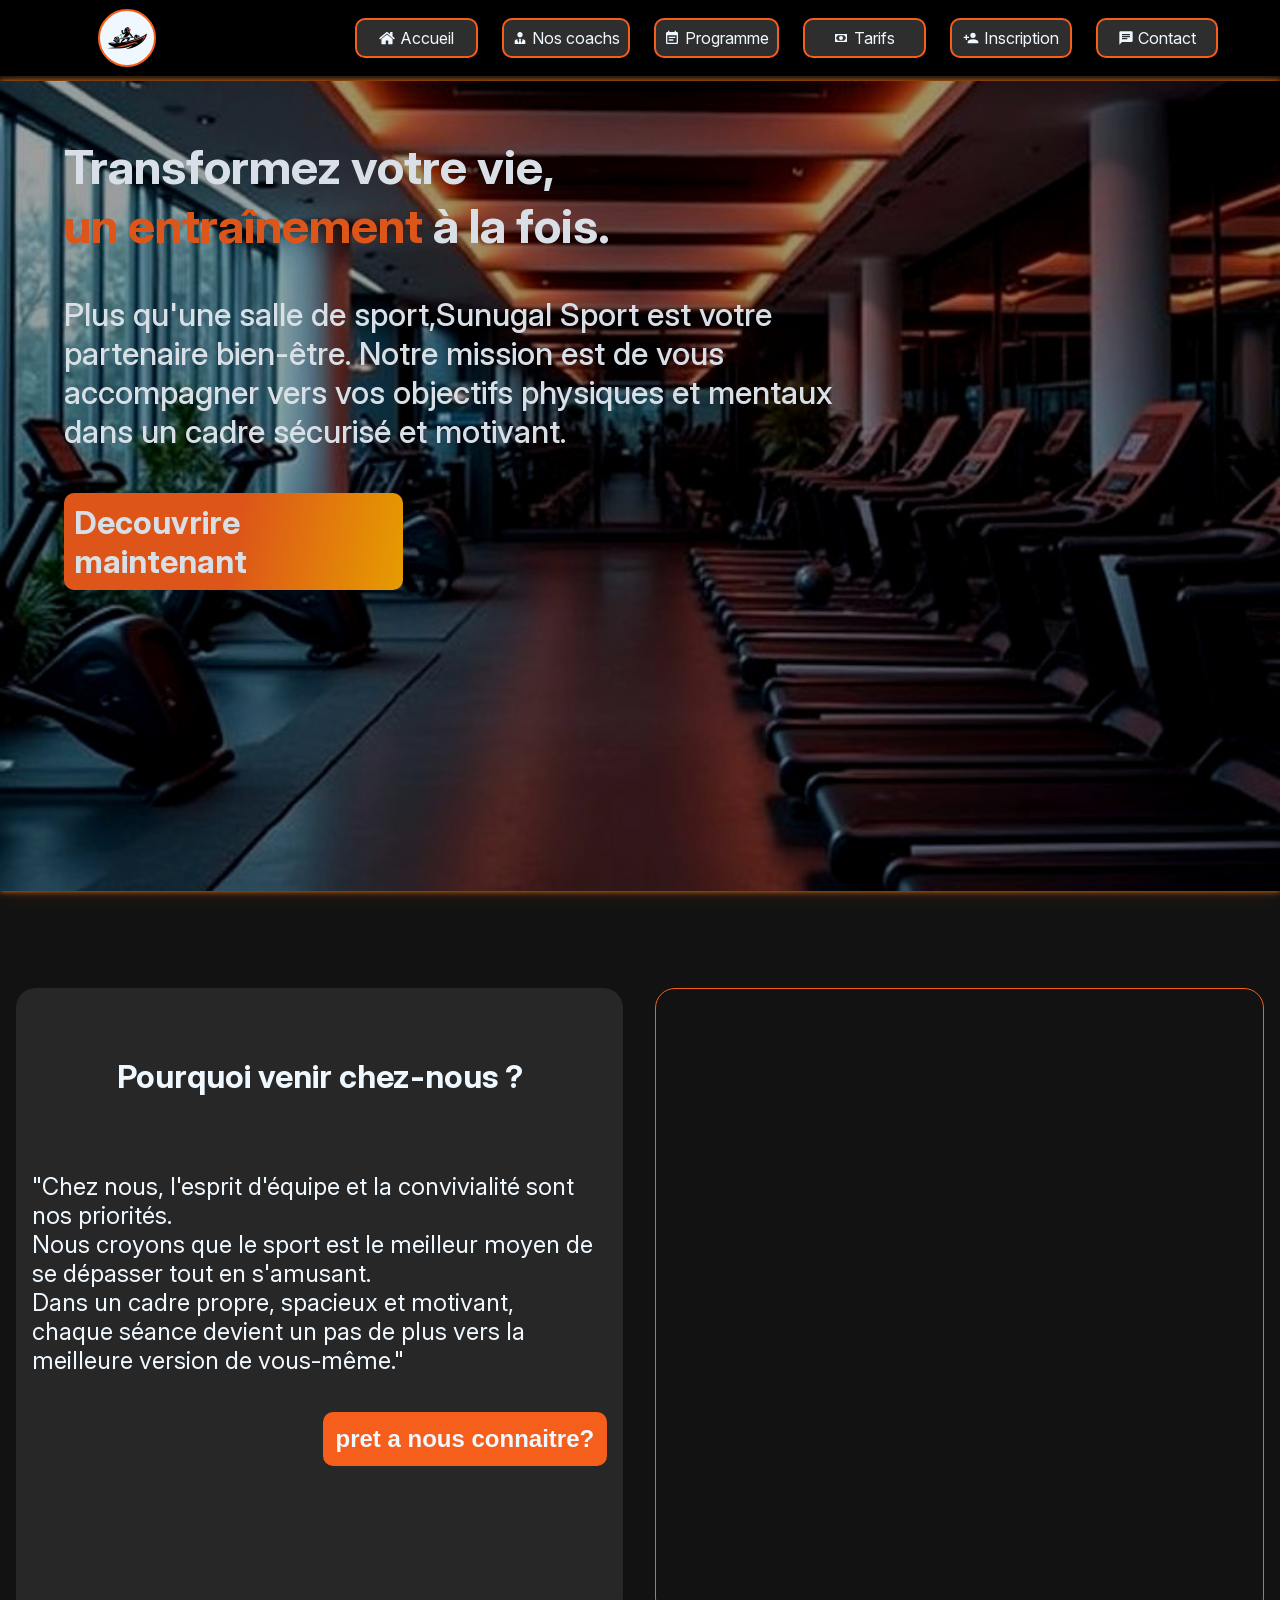
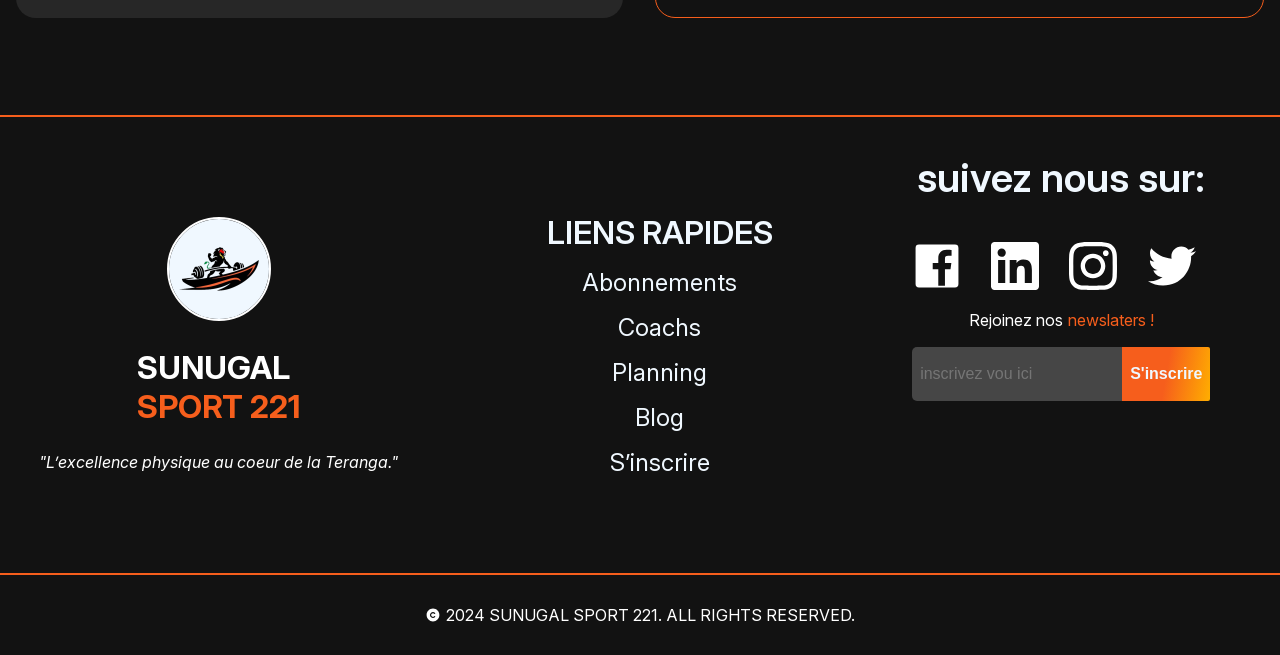
<file: index.html>
<!DOCTYPE html>
<html lang="en">

<!--
 * ================================================================
 * Partie     : meta donner
 * Ajouté le  : 2026-04-11
 * À          : 11h:06mn.26s
 * Remarques  :
 * ================================================================
-->

<head>
  <meta charset="UTF-8">
  <meta name="viewport" content="width=device-width, initial-scale=1.0">
  <title> sunugal sport 221</title>
  <link rel="stylesheet" href="./fonts/fonts.css">
  <link rel="stylesheet" href="/styles/">
  <link rel="stylesheet" href="/fonts/fonts.css">
  <link rel="stylesheet" href="/styles/page-aceuille.css">
  <link rel="stylesheet" href="styles/variable-animation.css">
  <link rel="stylesheet" href="/styles/responsif.css">
</head>

<body>
  <!--
 * ============================================================
 * Partie     :barre de navigation
 * Ajouté le  : 2026-04-10
 * À          : 10h:31mn.15s
 * Description: en premier partie nous avons la premier partie
 * concerne la barra de naviguation
 *
 * Remarques  :
 *
 * ============================================================
-->
  <nav>
    <div class="logo">
      <img src="/images/logo.png" alt="logo sunugal 221">
    </div>
    <ul>
      <li><a href="/index.html"><i icon="home"></i>Accueil</a></li>
      <li><a href="/coaches.html"><i icon="account-tie"></i>Nos coachs</a></li>
      <li> <a href="/programme.html"><i icon="calendar-text"></i>Programme</a></li>
      <li><a href="/tarifs.html"><i icon="cash"></i>Tarifs</a></li>
      <li><a href="/inscription.html"><i icon="account-plus"></i>Inscription</a></li>
      <li><a href="/contact.html"><i icon="message-text"></i>Contact</a></li>
    </ul>
  </nav>
  <!--
 * ================================================================
 * Partie     : hero
 * Ajouté le  : 2026-04-11
 * À          : 11h:08mn.9
 * Remarques  : nous voila  a la partie hero
 * ================================================================
-->
  <section class="hero-section-bienvenue">
    <div class="bienvenue">
      <h1>Transformez votre vie,
        <br><span>un entraînement</span> à la fois.
      </h1>
      <p>Plus qu'une salle de sport,Sunugal Sport est votre partenaire bien-être.
        Notre mission est de vous accompagner vers vos
        objectifs physiques et mentaux dans un cadre sécurisé et motivant. </p>
      <a href="">
        <h4>Decouvrire maintenant</h4>
      </a>
    </div>
  </section>
  <!--
 * ================================================================
 * Partie     : section pourquoi venir chez nous
 * Ajouté le  : 2026-04-11
 * À          : 15h:05mn.40s
 * Remarques  : cette partie concerne la section qui donne une petite description de la raison de pourquoi venir chez nous
 * ================================================================
-->
  <section class="pourquoi-venir-chez-nous">
    <div class="Description">
      <h4>Pourquoi venir chez-nous ?</h4>
      <p>"Chez nous, l'esprit d'équipe et la convivialité sont nos priorités.
        Nous croyons que le sport est le meilleur moyen de se dépasser tout en s'amusant.
        Dans un cadre propre, spacieux et motivant,
        chaque séance devient un pas de plus vers la meilleure version de vous-même."</p>
      <button>pret a nous connaitre?</button>
    </div>
    <div class="image-illustration-pourquoi-chez-nous">
      <div class="image-slide"></div>
      <div class="image-slide"></div>
      <div class="image-slide"></div>
      <div class="image-slide"></div>
      <div class="image-slide"></div>
    </div>
  </section>

  <footer>
    <div class="ligne-orange-du-footer"></div>
    <div class="conteneure-du-text">
      <div class="conteneur-du-logodu-footer">
        <div class="logo-du-footer">
          <img src="/images/logo.png" alt="">
        </div>
        <h2>SUNUGAL <br>
          <span class="coloriage-du-text-sport-221">SPORT 221</span>
        </h2>
        <span class="expression-en-dessou-du-logo-dans-le-footer">"L’excellence physique au coeur de la Teranga."</span>
      </div>
      <div class="conteneur-lien-rapide">
        <ul>
          <li class="lien-rapide-a-centrer-titre">LIENS RAPIDES</li>
          <li><a class="lien-rapide-a-centrer" href="/tarifs.html">Abonnements</a></li>
          <li><a class="lien-rapide-a-centrer" href="/coaches.html">Coachs</a></li>
          <li><a class="lien-rapide-a-centrer" href="/programme.html">Planning</a></li>
          <li><a class="lien-rapide-a-centrer" href="#">Blog</a></li>
          <li><a class="lien-rapide-a-centrer" href="">S’inscrire</a></li>
        </ul>
      </div>
      <div class="conteneur-suivez-nous">
        <span class="suivez-nous-titre">suivez nous sur:</span>

        <span class="logo-des-resaux-sociau-active-de-lentreprise">
          <a href=""><i class="icon-des-site-des-icon" icon="logo-facebook"></i></a>
          <a href=""><i class="icon-des-site-des-icon" icon="linkedin-icon"></i></a>
          <a href=""><i class="icon-des-site-des-icon" icon="instagram-icon"></i></a>
          <a href=""><i class="icon-des-site-des-icon" icon="twitter"></i></a></span>
        <div class="conteneur-rejoignez-nos-newslater">
          <span class="rejoignez-newslaters">Rejoinez nos
            <span class="coloration-de-newslater">newslaters !</span></span>
          <div class="s-inscrire">
            <input type="text" placeholder="inscrivez vou ici">
            <button><a href="">S'inscrire</a></button>
          </div>
        </div>
      </div>
    </div>
    <div class="ligne-orange-du-footer"></div>
    <div class="tout-droit-reserver">
      <span><i icon="copyright"></i>2024 SUNUGAL SPORT 221. ALL RIGHTS RESERVED.</span>
    </div>
  </footer>
  <script src="/icons/icon-loader.js"></script>
</body>

</html>
</file>
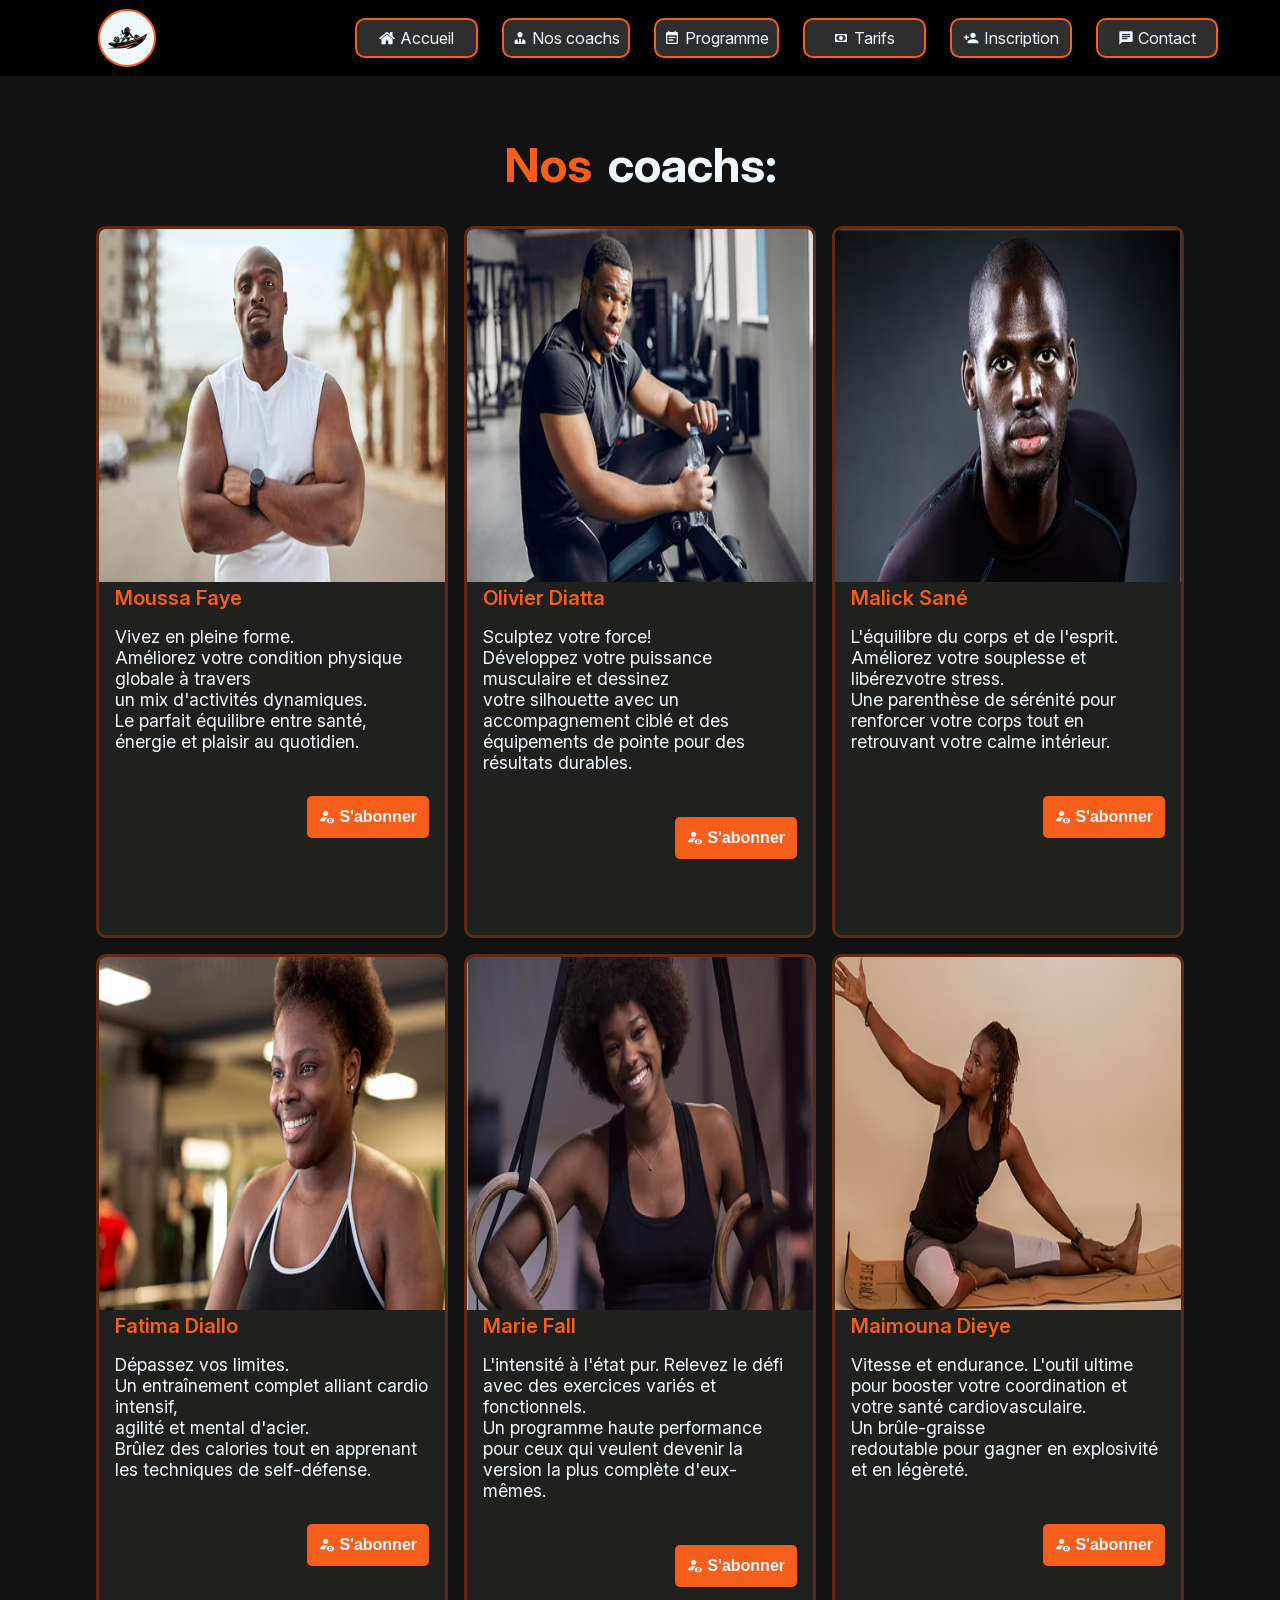
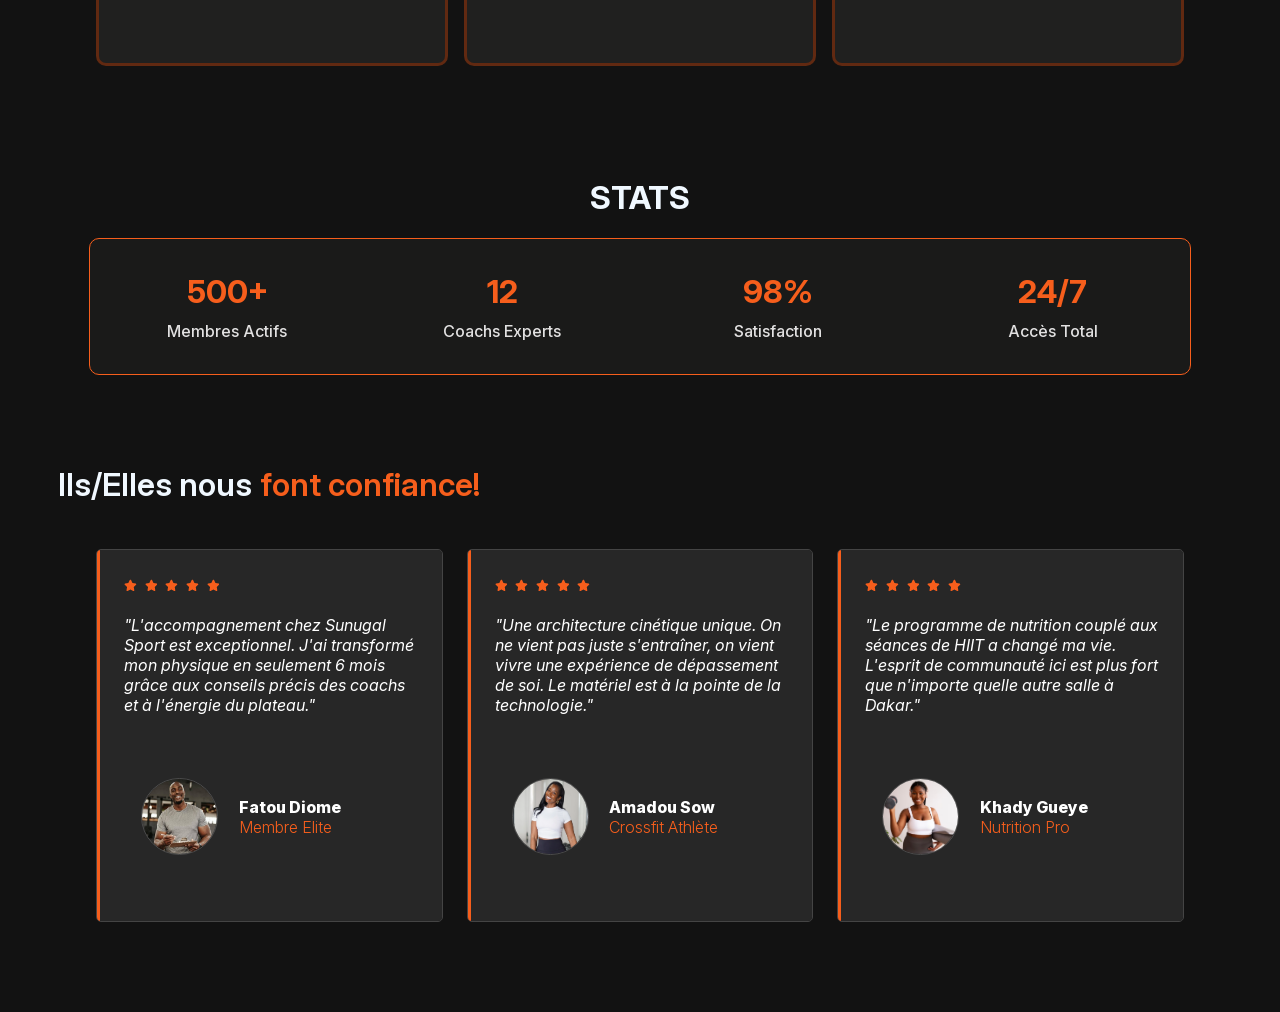
<file: coaches.html>
<!--
 * ================================================================
 * Section    : SECTION nos coache
 * Fichier    : coaches.html
 * Créé le    : 2026-04-13
 * À          : 16h:59mn.32s
 * Description: nous voila a la partie nos coaches elle concerne
 * la partie Nos coachs conformement a la maquette il est aussi permie d'ameiorer l'aspect visuel si la maquette devient un peut tron "moche"
 *
 * Remarques  :
 *
 * ================================================================
-->
<!DOCTYPE html>
<html lang="en">
<!--
 * ================================================================
 * Partie     : meta donnees
 * Ajouté le  : 2026-04-13
 * À          : 17h:10mn.25s
 * Remarques  :
 * ================================================================
-->

<head>
  <meta charset="UTF-8">
  <meta name="viewport" content="width=device-width, initial-scale=1.0">
  <title>coachs Sunugal Sport 221</title>
  <link rel="stylesheet" href="./fonts/fonts.css">
  <link rel="stylesheet" href="/styles/">
  <link rel="stylesheet" href="/fonts/fonts.css">
  <link rel="stylesheet" href="/styles/page-aceuille.css">
  <link rel="stylesheet" href="styles/variable-animation.css">
  <link rel="stylesheet" href="/styles/page-nos-coaches.css">
  <link rel="stylesheet" href="/styles/responsif.css">
</head>
<!--
 * ================================================================
 * Partie     : corps de la page
 * Ajouté le  : 2026-04-13
 * À          : 17h:13mn.43s
 * Remarques  :
 * ================================================================
-->

<body>
  <nav>
    <div class="logo">
      <img src="/images/logo.png" alt="logo sunugal 221">
    </div>
    <ul>
      <li><a href="/index.html"><i icon="home"></i>Accueil</a></li>
      <li><a href="/coaches.html"><i icon="account-tie"></i>Nos coachs</a></li>
      <li> <a href="/programme.html"><i icon="calendar-text"></i>Programme</a></li>
      <li><a href="/tarifs.html"><i icon="cash"></i>Tarifs</a></li>
      <li><a href="/inscription.html"><i icon="account-plus"></i>Inscription</a></li>
      <li><a href="/contact.html"><i icon="message-text"></i>Contact</a></li>
    </ul>
  </nav>
  <!--
 * ================================================================
 * Partie     : section coaches
 * Ajouté le  : 2026-04-13
 * À          : 17h:23mn.37s
 * Remarques  :
 * ================================================================
-->
  <h1 class="page-nos-programme"><span class="coloration-de-nos-coaches">Nos</span>coachs:</h1>
  <section class="carte-de-nos-programmes">
    <div><img src="/images/nos-coaches/Moussa-Faye.jpg" alt="">
      <span class="titre-des-cartes">Moussa Faye</span>
      <div>
        <span class="paragraphe-des-cartes">Vivez en pleine forme.
          Améliorez votre condition physique globale à travers
          un mix d'activités dynamiques.
          Le parfait équilibre entre santé, énergie et plaisir au quotidien.</span>
      </div>
      <div>
        <button><i icon="account-eye"></i>S'abonner</button>
      </div>
    </div>
    <div><img src="/images/nos-coaches/OlivierDiatta.jpg" alt="">
      <span class="titre-des-cartes">Olivier Diatta</span>
      <div>
        <span class="paragraphe-des-cartes">Sculptez votre force!
          Développez votre puissance musculaire et dessinez
          votre silhouette avec un accompagnement ciblé et des équipements de pointe pour des résultats durables.</span>
      </div>
      <div>
        <button><i icon="account-eye"></i>S'abonner</button>
      </div>
    </div>
    <div><img src="/images/nos-coaches/MalickSané.jpg" alt="">
      <span class="titre-des-cartes">Malick Sané</span>
      <div>
        <span class="paragraphe-des-cartes">L'équilibre du corps et de l'esprit.
          Améliorez votre souplesse et libérezvotre stress.
          Une parenthèse de sérénité pour renforcer votre corps tout en retrouvant votre calme intérieur.
        </span>
      </div>
      <div>
        <button><i icon="account-eye"></i>S'abonner</button>
      </div>
    </div>
    <div><img src="/images/nos-coaches/FatimaDiallo.jpg" alt="">
      <span class="titre-des-cartes">Fatima Diallo</span>
      <div>
        <span class="paragraphe-des-cartes">Dépassez vos limites.
          Un entraînement complet alliant cardio intensif,
          agilité et mental d'acier.
          Brûlez des calories tout en apprenant les techniques de self-défense.
        </span>
      </div>
      <div>
        <button><i icon="account-eye"></i>S'abonner</button>
      </div>
    </div>
    <div><img src="/images/nos-coaches/marieme-falle.jpg" alt="">
      <span class="titre-des-cartes">Marie Fall</span>
      <div>
        <span class="paragraphe-des-cartes">L'intensité à l'état pur. Relevez le défi avec des exercices variés et
          fonctionnels.
          Un programme haute performance pour ceux qui veulent devenir la version la plus complète d'eux-mêmes.</span>
      </div>
      <div>
        <button><i icon="account-eye"></i>S'abonner</button>
      </div>
    </div>
    <div><img src="/images/nos-coaches/MaimounaDieye.jpg" alt="">
      <span class="titre-des-cartes">Maimouna Dieye</span>
      <div>
        <span class="paragraphe-des-cartes">Vitesse et endurance. L'outil ultime pour booster votre coordination et
          votre santé cardiovasculaire.
          Un brûle-graisse
          redoutable pour gagner en explosivité et en légèreté.</span>
      </div>
      <div>
        <button><i icon="account-eye"></i>S'abonner</button>
      </div>
    </div>
  </section>
  <div class="dive-supplementaire-pour-une-espacement-propre-en-dessous-de-la-section-carte"></div>
  <div class="states">
    <h1>STATS</h1>
    <div class="meta-donnes-de-stat">
      <div>
        <h1>500+</h1>
        <h6>Membres Actifs</h6>
      </div>
      <div>
        <h1>12</h1>
        <h6>Coachs Experts</h6>
      </div>
      <div>
        <h1>98%</h1>
        <h6>Satisfaction</h6>
      </div>
      <div>
        <h1>24/7</h1>
        <h6>Accès Total</h6>
      </div>
    </div>
  </div>
  <h1 class="titre-du-commentaire">Ils/Elles nous <span>font confiance!</span></h1>
  <section class="commentaire-pour-nos-coache">
    <div class="conteneure-principal-des-commentaire">
      <div class="ligne-orange-du-commentaire"></div>
      <div class=" conteneur-des-commentaire">
        <i class="coloration-de-etoiles-commentaire" icon="star"></i>
        <i class="coloration-de-etoiles-commentaire" icon="star"></i>
        <i class="coloration-de-etoiles-commentaire" icon="star"></i>
        <i class="coloration-de-etoiles-commentaire" icon="star"></i>
        <i class="coloration-de-etoiles-commentaire" icon="star"></i>
        <h4>
          "L'accompagnement chez
          Sunugal Sport est exceptionnel.
          J'ai transformé mon physique en
          seulement 6 mois grâce aux
          conseils précis des coachs et à
          l'énergie du plateau."
        </h4>
        <div class="profile-du-client-qui-a-poster-le-commentaire">
          <div class="photo-de-profil-du-commentaire">
            <img src="/images/mouss.jpg" alt="">
          </div>
          <div class="noms-du-profil-commentaire">
            <h1>Fatou Diome</h1>
            <h4>Membre Elite</h4>
          </div>
        </div>
      </div>
    </div>
    <div class="conteneure-principal-des-commentaire">
      <div class="ligne-orange-du-commentaire"></div>
      <div class=" conteneur-des-commentaire">
        <i class="coloration-de-etoiles-commentaire" icon="star"></i>
        <i class="coloration-de-etoiles-commentaire" icon="star"></i>
        <i class="coloration-de-etoiles-commentaire" icon="star"></i>
        <i class="coloration-de-etoiles-commentaire" icon="star"></i>
        <i class="coloration-de-etoiles-commentaire" icon="star"></i>
        <h4>
          "Une architecture cinétique
          unique. On ne vient pas juste
          s'entraîner, on vient vivre une
          expérience de dépassement de
          soi. Le matériel est à la pointe de
          la technologie."
        </h4>
        <div class="profile-du-client-qui-a-poster-le-commentaire">
          <div class="photo-de-profil-du-commentaire">
            <img src="/images/coache-alimatou.png" alt="">
          </div>
          <div class="noms-du-profil-commentaire">
            <h1>Amadou Sow</h1>
            <h4>Crossfit Athlète</h4>
          </div>
        </div>
      </div>
    </div>
    <div class="conteneure-principal-des-commentaire">
      <div class="ligne-orange-du-commentaire"></div>
      <div class=" conteneur-des-commentaire">
        <i class="coloration-de-etoiles-commentaire" icon="star"></i>
        <i class="coloration-de-etoiles-commentaire" icon="star"></i>
        <i class="coloration-de-etoiles-commentaire" icon="star"></i>
        <i class="coloration-de-etoiles-commentaire" icon="star"></i>
        <i class="coloration-de-etoiles-commentaire" icon="star"></i>
        <h4>
          "Le programme de nutrition
          couplé aux séances de HIIT a
          changé ma vie. L'esprit de
          communauté ici est plus fort que
          n'importe quelle autre salle à
          Dakar."
        </h4>
        <div class="profile-du-client-qui-a-poster-le-commentaire">
          <div class="photo-de-profil-du-commentaire">
            <img src="/images/dieye.jpg" alt="">
          </div>
          <div class="noms-du-profil-commentaire">
            <h1>Khady Gueye</h1>
            <h4>Nutrition Pro</h4>
          </div>
        </div>
      </div>
    </div>
  </section>
  <div class="dive-supplementaire-pour-une-espacement-propre-en-dessous-de-la-section-carte"></div>
  <script src="/icons/icon-loader.js"></script>
</body>

</html>
</file>
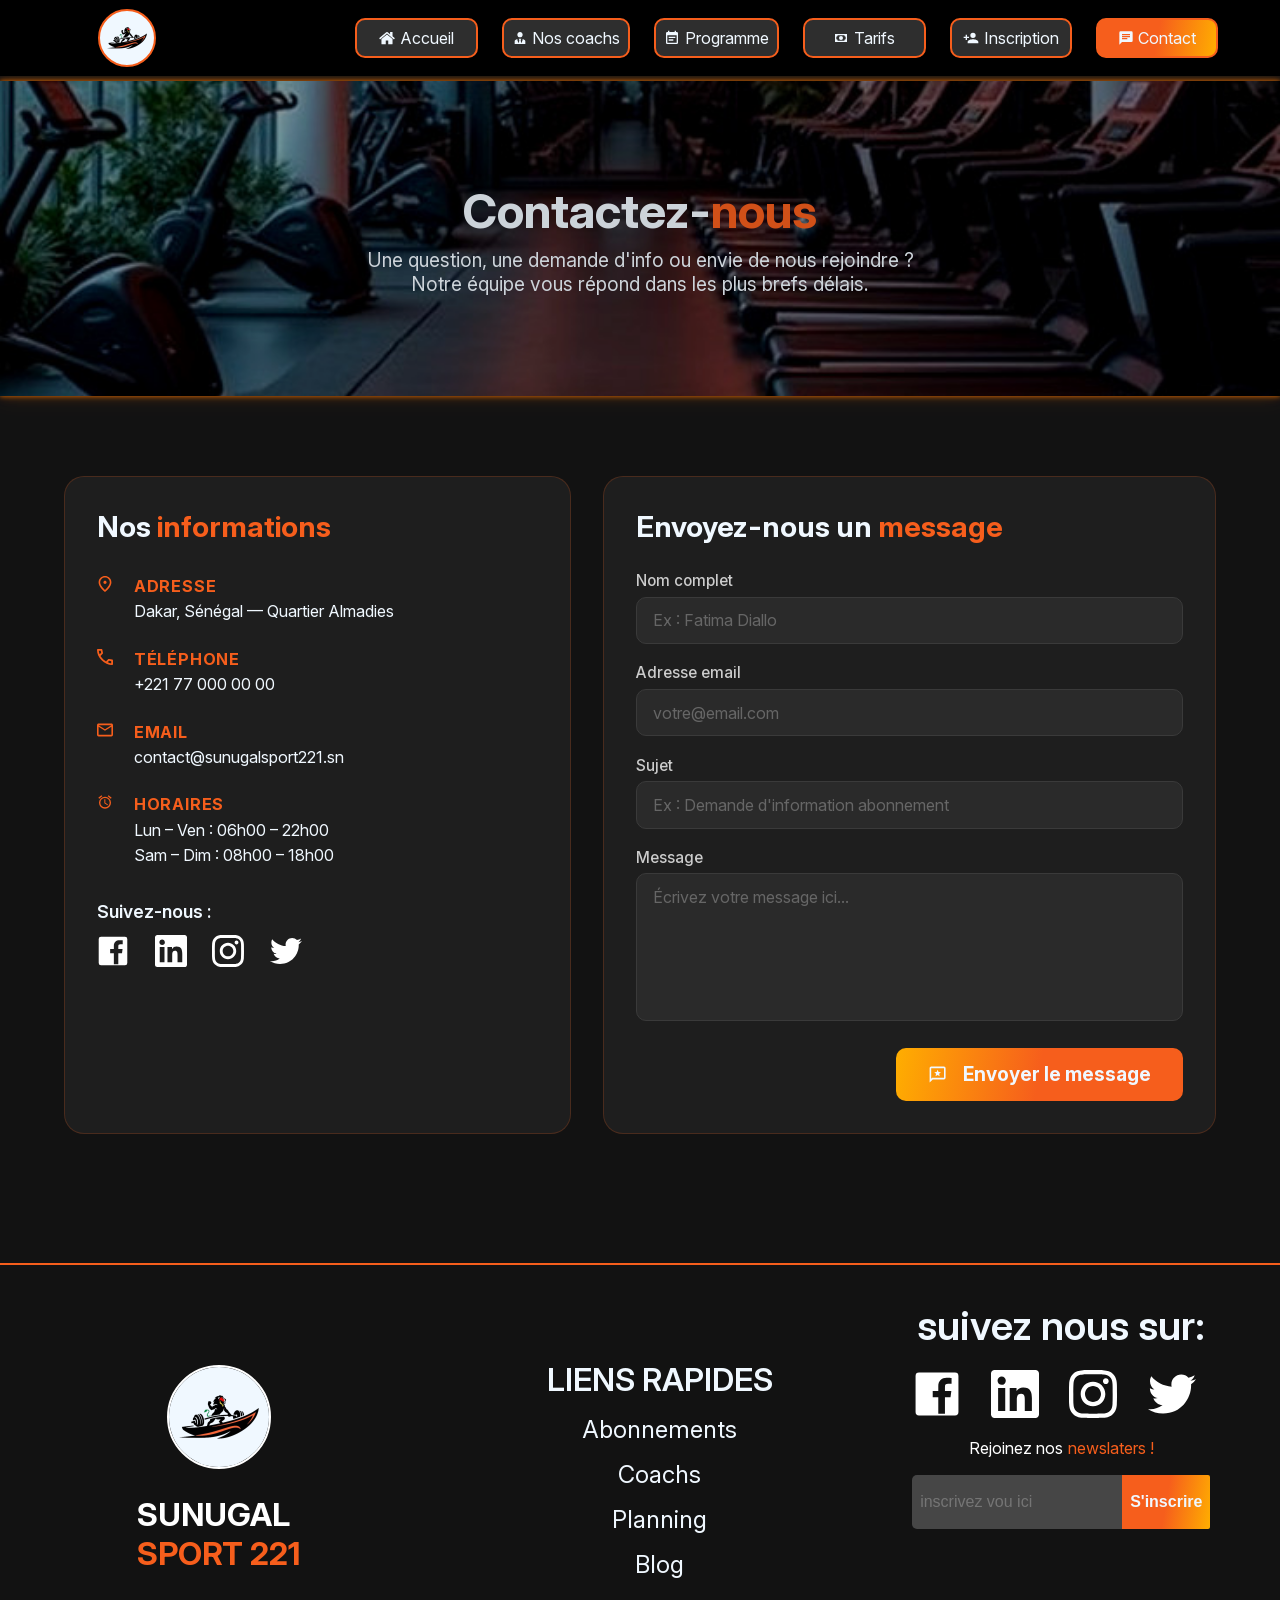
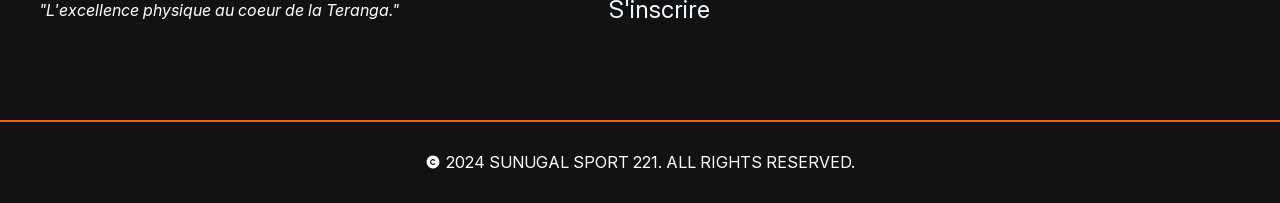
<file: contact.html>
<!DOCTYPE html>
<html lang="fr">

<!--
 * ================================================================
 * Section    : Page Contact
 * Fichier    : contact.html
 * Créé le    : 2026-04-16
 * Description: page de contact de Sunugal Sport 221
 * ================================================================
-->

<head>
  <meta charset="UTF-8">
  <meta name="viewport" content="width=device-width, initial-scale=1.0">
  <title> Contact — Sunugal Sport 221</title>
  <link rel="stylesheet" href="./fonts/fonts.css">
  <link rel="stylesheet" href="styles/variable-animation.css">
  <link rel="stylesheet" href="styles/page-aceuille.css">
  <link rel="stylesheet" href="styles/page-contact.css">
  <link rel="stylesheet" href="/styles/responsif.css">
</head>

<body>

  <!--
   * ================================================================
   * Partie     : barre de navigation
   * ================================================================
  -->
  <nav>
    <div class="logo">
      <img src="/images/logo.png" alt="logo sunugal 221">
    </div>
    <ul>
      <li><a href="/index.html"><i icon="home"></i>Accueil</a></li>
      <li><a href="/coaches.html"><i icon="account-tie"></i>Nos coachs</a></li>
      <li><a href="/programme.html"><i icon="calendar-text"></i>Programme</a></li>
      <li><a href="/tarifs.html"><i icon="cash"></i>Tarifs</a></li>
      <li><a href="/inscription.html"><i icon="account-plus"></i>Inscription</a></li>
      <li class="nav-actif"><a href="/contact.html"><i icon="message-text"></i>Contact</a></li>
    </ul>
  </nav>

  <!--
   * ================================================================
   * Partie     : hero contact
   * ================================================================
  -->
  <section class="hero-contact">
    <div class="hero-contact-texte">
      <h1>Contactez-<span>nous</span></h1>
      <p>Une question, une demande d'info ou envie de nous rejoindre ?<br>
        Notre équipe vous répond dans les plus brefs délais.</p>
    </div>
  </section>

  <!--
   * ================================================================
   * Partie     : section principale contact
   * ================================================================
  -->
  <section class="section-contact">

    <!-- Bloc informations -->
    <div class="bloc-infos-contact">
      <h2>Nos <span>informations</span></h2>

      <div class="info-item">
        <i class="coloration-icon" icon="localisation"></i>
        <div>
          <h4>Adresse</h4>
          <p>Dakar, Sénégal — Quartier Almadies</p>
        </div>
      </div>

      <div class="info-item">
        <i class="coloration-icon" icon="telephone"></i>
        <div>
          <h4>Téléphone</h4>
          <p>+221 77 000 00 00</p>
        </div>
      </div>

      <div class="info-item">
        <i class="coloration-icon" icon="email"></i>
        <div>
          <h4>Email</h4>
          <p>contact@sunugalsport221.sn</p>
        </div>
      </div>

      <div class="info-item">
        <i class="coloration-icon" icon="alarm"></i>
        <div>
          <h4>Horaires</h4>
          <p>Lun – Ven : 06h00 – 22h00<br>
            Sam – Dim : 08h00 – 18h00</p>
        </div>
      </div>

      <!-- Réseaux sociaux -->
      <div class="contact-reseaux">
        <span>Suivez-nous :</span>
        <div class="contact-icones-reseaux">
          <a href="#"><i class="icon-des-site-des-icon" icon="logo-facebook"></i></a>
          <a href="#"><i class="icon-des-site-des-icon" icon="linkedin-icon"></i></a>
          <a href="#"><i class="icon-des-site-des-icon" icon="instagram-icon"></i></a>
          <a href="#"><i class="icon-des-site-des-icon" icon="twitter"></i></a>
        </div>
      </div>
    </div>

    <!-- Formulaire -->
    <div class="bloc-formulaire-contact">
      <h2>Envoyez-nous un <span>message</span></h2>

      <div class="champ-contact">
        <label for="nom">Nom complet</label>
        <input type="text" id="nom" placeholder="Ex : Fatima Diallo">
      </div>

      <div class="champ-contact">
        <label for="email">Adresse email</label>
        <input type="email" id="email" placeholder="votre@email.com">
      </div>

      <div class="champ-contact">
        <label for="sujet">Sujet</label>
        <input type="text" id="sujet" placeholder="Ex : Demande d'information abonnement">
      </div>

      <div class="champ-contact">
        <label for="message">Message</label>
        <textarea id="message" rows="6" placeholder="Écrivez votre message ici..."></textarea>
      </div>

      <button class="btn-envoyer">
        <i icon="message-star-outline"></i>
        Envoyer le message
      </button>
    </div>

  </section>

  <!--
   * ================================================================
   * Partie     : footer (reprise du footer de index.html)
   * ================================================================
  -->
  <footer>
    <div class="ligne-orange-du-footer"></div>
    <div class="conteneure-du-text">
      <div class="conteneur-du-logodu-footer">
        <div class="logo-du-footer">
          <img src="/images/logo.png" alt="">
        </div>
        <h2>SUNUGAL <br>
          <span class="coloriage-du-text-sport-221">SPORT 221</span>
        </h2>
        <span class="expression-en-dessou-du-logo-dans-le-footer">"L'excellence physique au coeur de la Teranga."</span>
      </div>
      <div class="conteneur-lien-rapide">
        <ul>
          <li class="lien-rapide-a-centrer-titre">LIENS RAPIDES</li>
          <li><a class="lien-rapide-a-centrer" href="/tarifs.html">Abonnements</a></li>
          <li><a class="lien-rapide-a-centrer" href="/coaches.html">Coachs</a></li>
          <li><a class="lien-rapide-a-centrer" href="/programme.html">Planning</a></li>
          <li><a class="lien-rapide-a-centrer" href="#">Blog</a></li>
          <li><a class="lien-rapide-a-centrer" href="/inscription.html">S'inscrire</a></li>
        </ul>
      </div>
      <div class="conteneur-suivez-nous">
        <span class="suivez-nous-titre">suivez nous sur:</span>
        <span class="logo-des-resaux-sociau-active-de-lentreprise">
          <a href="#"><i class="icon-des-site-des-icon" icon="logo-facebook"></i></a>
          <a href="#"><i class="icon-des-site-des-icon" icon="linkedin-icon"></i></a>
          <a href="#"><i class="icon-des-site-des-icon" icon="instagram-icon"></i></a>
          <a href="#"><i class="icon-des-site-des-icon" icon="twitter"></i></a>
        </span>
        <div class="conteneur-rejoignez-nos-newslater">
          <span class="rejoignez-newslaters">Rejoinez nos
            <span class="coloration-de-newslater">newslaters !</span></span>
          <div class="s-inscrire">
            <input type="text" placeholder="inscrivez vou ici">
            <button><a href="">S'inscrire</a></button>
          </div>
        </div>
      </div>
    </div>
    <div class="ligne-orange-du-footer"></div>
    <div class="tout-droit-reserver">
      <span><i icon="copyright"></i>2024 SUNUGAL SPORT 221. ALL RIGHTS RESERVED.</span>
    </div>
  </footer>

  <script src="/icons/icon-loader.js"></script>
</body>

</html>
</file>
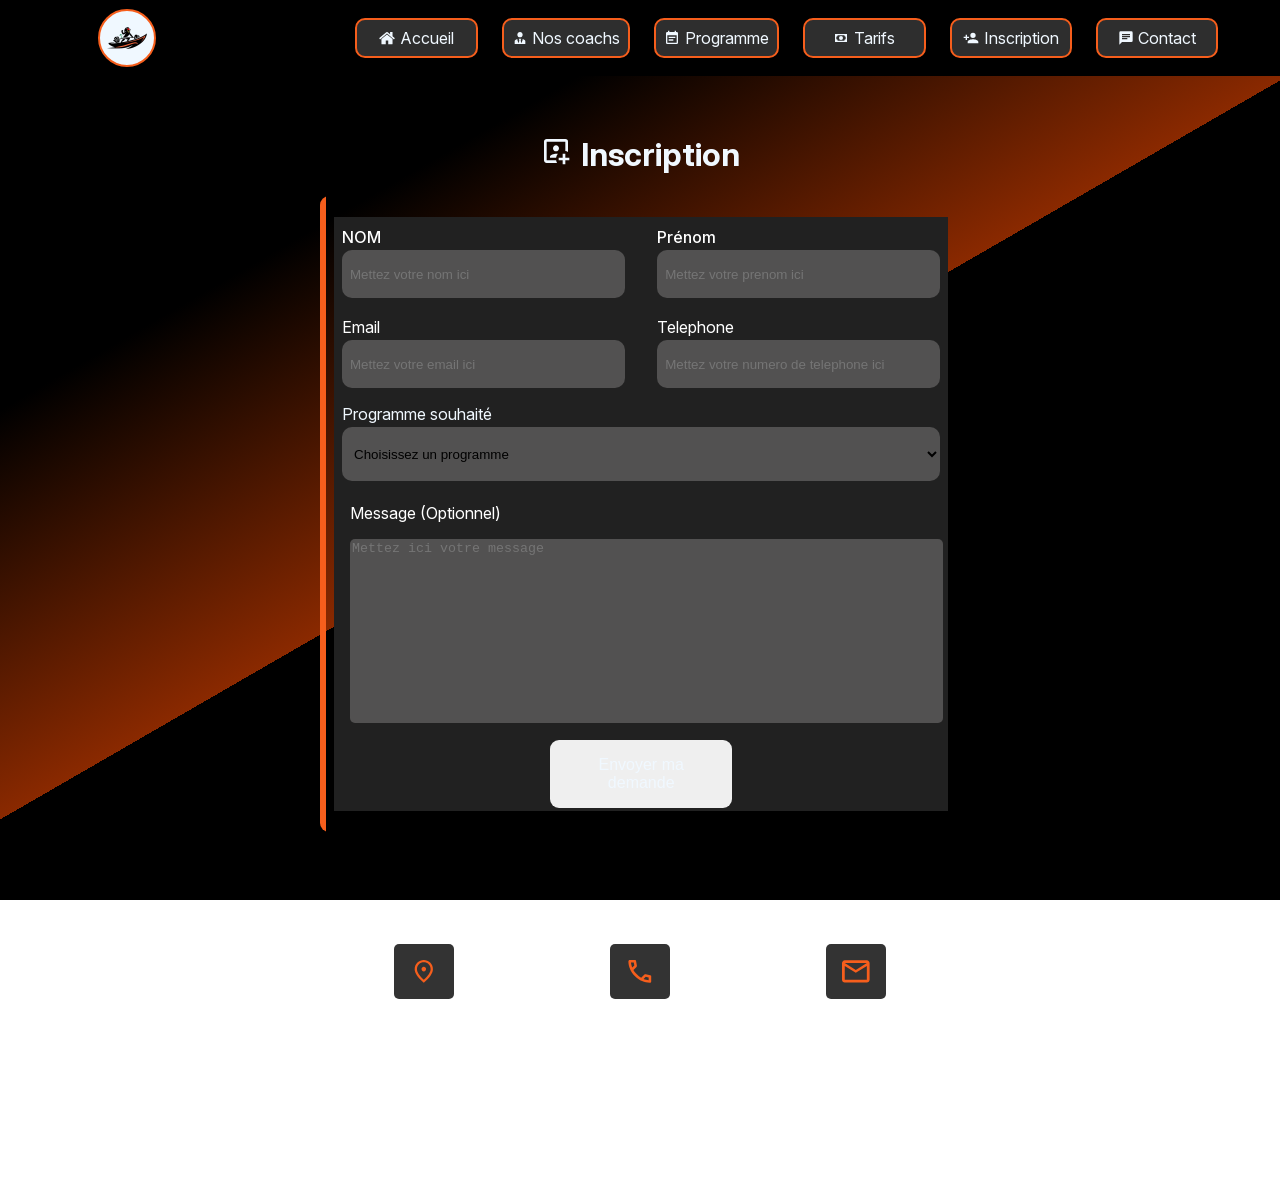
<file: inscription.html>
<!--
 * ============================================================
 * Partie     : nous voila a la page inscription cette page concerne le formulaire d iscription
 * Ajouté le  : 2026-04-15
 * À          : 15h:42mn.25s
 * Description:
 *
 * Remarques  :
 *
 * ============================================================
-->
<!DOCTYPE html>
<html lang="en">
<!--
 * ================================================================
 * Partie     : metadonnes
 * Ajouté le  : 2026-04-15
 * À          : 15h:57mn.52s
 * Remarques  :
 * ================================================================
-->

<head>
  <meta charset="UTF-8">
  <meta name="viewport" content="width=device-width, initial-scale=1.0">
  <title>incription Sunugal Sport 221</title>

  <link rel="stylesheet" href="/fonts/fonts.css">
  <link rel="stylesheet" href="/styles/inscription.css">
  <link rel="stylesheet" href="/styles/responsif.css">
</head>

<body>
  <!--
 * ================================================================
 * Partie     :
 * Ajouté le  : 2026-04-15
 * À          : 16h:26mn.46s
 * Remarques  :
 * ================================================================
-->
  <nav>
    <div class="logo">
      <img src="/images/logo.png" alt="logo sunugal 221">
    </div>
    <ul>
      <li><a href="/index.html"><i icon="home"></i>Accueil</a></li>
      <li><a href="/coaches.html"><i icon="account-tie"></i>Nos coachs</a></li>
      <li> <a href="/programme.html"><i icon="calendar-text"></i>Programme</a></li>
      <li><a href="/tarifs.html"><i icon="cash"></i>Tarifs</a></li>
      <li><a href="/inscription.html"><i icon="account-plus"></i>Inscription</a></li>
      <li><a href="/contact.html"><i icon="message-text"></i>Contact</a></li>

    </ul>
  </nav>
  <!--
 * ================================================================
 * Partie     : grid1 prenon et nom
 * Ajouté le  : 2026-04-15
 * À          : 16h:53mn.24s
 * Remarques  : cette partie du formulaire
 * concerne
 * ================================================================
-->
  <h1><i icon="account-box-plus-outline"></i>Inscription </h1>
  <section>
    <div>
      <div class="ligne-plaque-agauche"></div>
      <div class="conteneur-du-formulaire">
        <form class="formulaire" action="">
          <div class="grid1">
            <div>
              <label for="nom">NOM</label>
              <input type="text" placeholder="Mettez votre nom ici">
            </div>
            <div>
              <label for="prenom">Prénom</label>
              <input type="text" placeholder="Mettez votre prenom ici">
            </div>
          </div>
          <!--
 * ================================================================
 * Partie     : partie email et telephone
 * Ajouté le  : 2026-04-15
 * À          : 19h:54mn.12s
 * Remarques  :
 * ================================================================
-->


          <div class="grid2">
            <div>
              <label for="email">Email</label>
              <input type="email" placeholder="Mettez votre email ici">
            </div>
            <div>
              <label for="tel">Telephone</label>
              <input type="tel" placeholder="Mettez votre numero de telephone ici">
            </div>
          </div>
          <!--
 * ================================================================
 * Partie     :
 * Ajouté le  : 2026-04-15
 * À          : 20h:35mn.43s
 * Remarques  :
 * ================================================================
-->
          <div class="grid3">
            <div>
              <label for="programme">Programme souhaité</label>
              <select id="programme">
                <option value="">Choisissez un programme</option>
                <option value="muscu">Musculation</option>
                <option value="cardio">Cardio</option>
                <option value="crossfit">CrossFit</option>
                <option value="yoga">Yoga</option>
              </select>
            </div>
          </div>
          <!--
 * ================================================================
 * Partie     : texarea
 * Ajouté le  : 2026-04-15
 * À          : 22h:26mn.4s
 * Remarques  : cette ùpartie concerne la partie messages
 * ================================================================
-->
          <div class="texarea">
            <label for="text">Message (Optionnel)</label>
            <textarea name="message-text" id="" placeholder="Mettez ici votre message"></textarea>
          </div>
          <div class="button">
            <button>Envoyer ma demande</button>
          </div>

        </form>
      </div>
    </div>
  </section>
  <!--
 * ================================================================
 * Partie     : section contact
 * Ajouté le  : 2026-04-16
 * À          : 9h:20mn.1s
 * Remarques  :
 * ================================================================
-->
  <section class="contact">
    <div class="conteneure-du-contact">
      <div>
        <div class="conteneure-pour-les-icon">
          <i class="icon" icon="localisation"></i>
        </div>
        <h4>Adresse</h4>
        <h5>Almadies, Dakar</h5>
        <h5>Sénégal</h5>
      </div>
      <div>
        <div class="conteneure-pour-les-icon">
          <i class="icon" icon="telephone"></i>
        </div>
        <h4>Appelez-nous</h4>
        <h5>+221 33 800 00 00</h5>
        <h5>Lun - Sam: 6:00 - 22:00</h5>
      </div>
      <div>
        <div class="conteneure-pour-les-icon">
          <i class="icon" icon="email"></i>
        </div>
        <h4>Support</h4>
        <h5>contact@sunugalsport.sn</h5>
        <h5>24/7 Response Time</h5>
      </div>
    </div>
  </section>
  <div class="dive-supplementaire-pour-une-espacement-propre-en-dessous-de-la-section-carte"></div>
  <script src="/icons/icon-loader.js">
  </script>
</body>

</html>
</file>
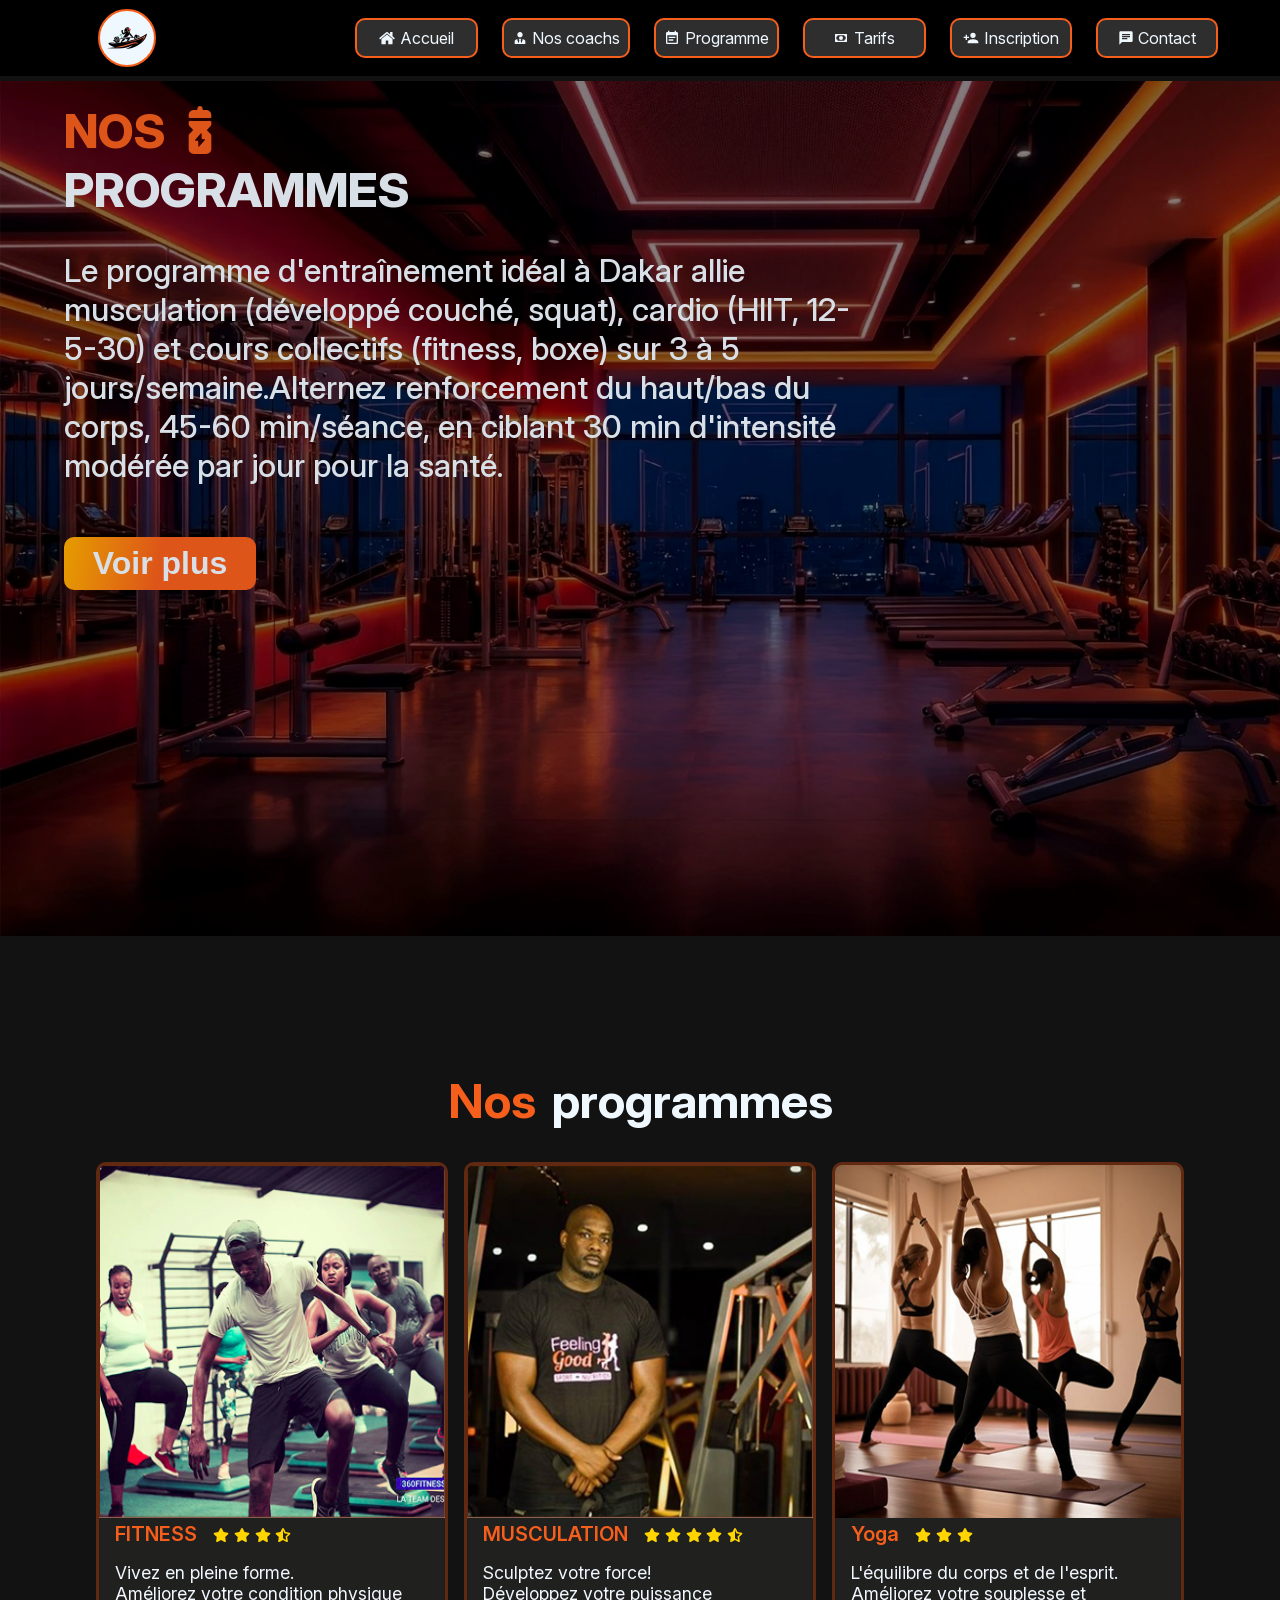
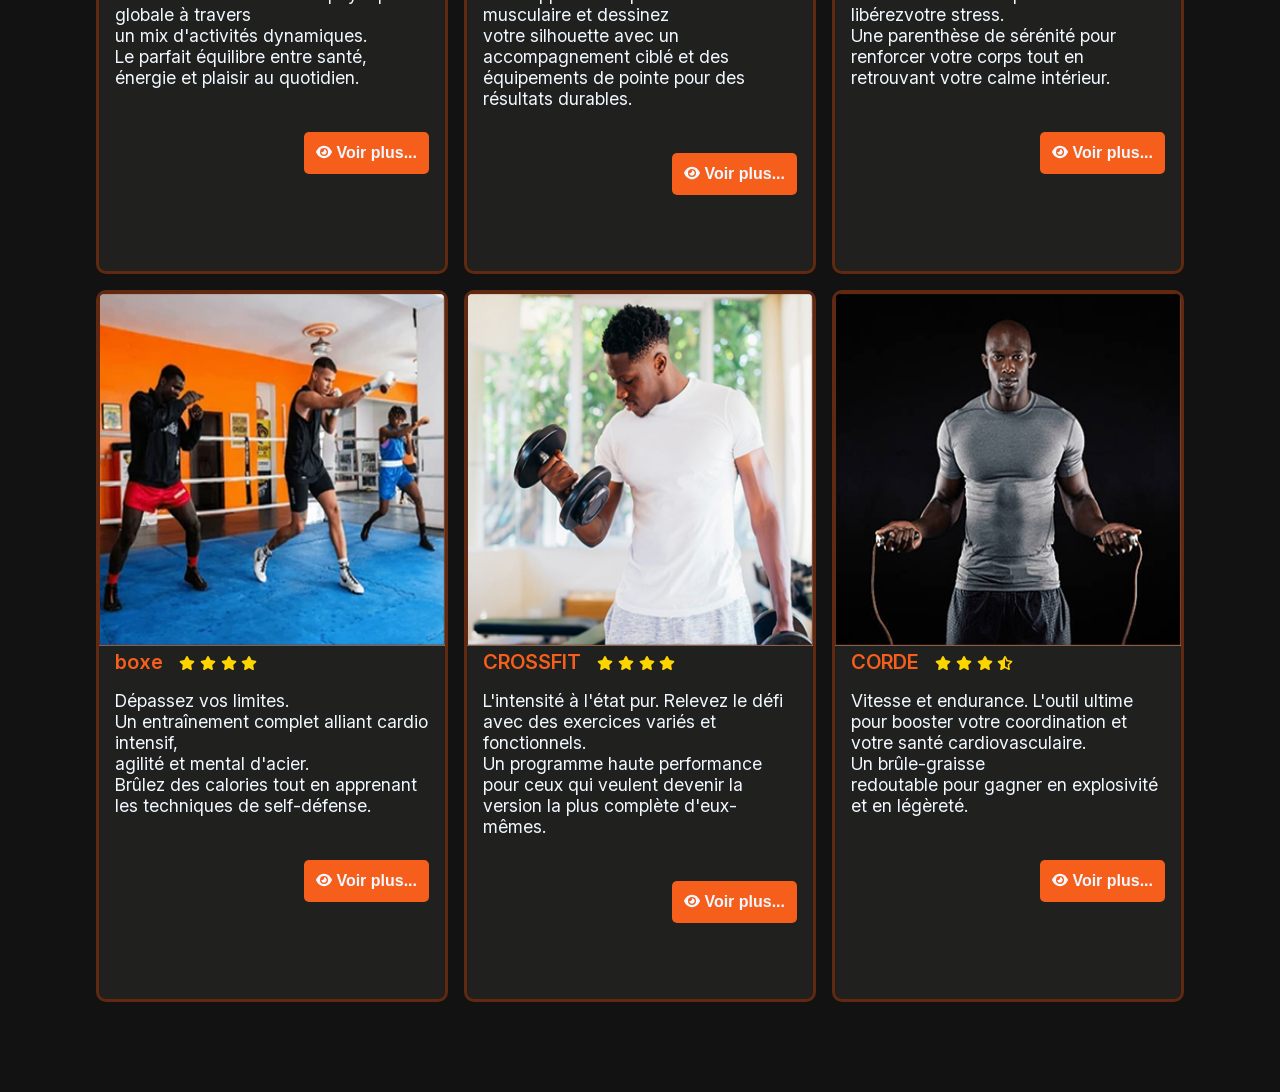
<file: programme.html>
<!DOCTYPE html>
<html lang="en">
<!--
 * ================================================================
 * Partie     : partie programmes
 * Ajouté le  : 2026-04-12
 * À          : 11h:24mn.43s
 * Remarques  :
 * ================================================================
-->

<head>
  <meta charset="UTF-8">
  <meta name="viewport" content="width=device-width, initial-scale=1.0">
  <title>programmes Sunugal Sport 221</title>
  <link rel="stylesheet" href="./fonts/fonts.css">
  <link rel="stylesheet" href="/styles/">
  <link rel="stylesheet" href="/fonts/fonts.css">
  <link rel="stylesheet" href="/styles/page-aceuille.css">
  <link rel="stylesheet" href="styles/variable-animation.css">
  <link rel="stylesheet" href="/styles/page-nos-programme.css">
  <link rel="stylesheet" href="/styles/page-nos-coaches.css">
  <link rel="stylesheet" href="/styles/responsif.css">
</head>
<!--
 * ================================================================
 * Partie     : nos programme
 * Ajouté le  : 2026-04-12
 * À          : 11h:37mn.34s
 * Remarques  : nous voila a la partie nos programme
 * qui commence par l'importation de la barre de navigation
 * de la partie acceuille
 * ================================================================
-->

<body>
  <nav>
    <div class="logo">
      <img src="/images/logo.png" alt="logo sunugal 221">
    </div>
    <ul>
      <li><a href="/index.html"><i icon="home"></i>Accueil</a></li>
      <li><a href="/coaches.html"><i icon="account-tie"></i>Nos coachs</a></li>
      <li> <a href="/programme.html"><i icon="calendar-text"></i>Programme</a></li>
      <li><a href="/tarifs.html"><i icon="cash"></i>Tarifs</a></li>
      <li><a href="/inscription.html"><i icon="account-plus"></i>Inscription</a></li>
      <li><a href="/contact.html"><i icon="message-text"></i>Contact</a></li>
    </ul>
  </nav>
  <!--
 * ================================================================
 * Partie     : section nos programme
 * Ajouté le  : 2026-04-12
 * À          : 11h:43mn.36s
 * Remarques  :
 * ================================================================
-->
  <section class="conteneure-principale-nos-programmes">
    <div class="conteneu-veritable-nos-programes-header">
      <span class="titre-nos-nos-programme"><span class="coloriage-de-nos-programmes">NOS <i
            icon="courde-nos-programme"></i></span>
        PROGRAMMES</span>
      <p class="description-de-la-page-acceuille-nos-programmes">Le programme d'entraînement idéal à Dakar allie
        musculation (développé couché, squat), cardio (HIIT, 12-5-30) et cours collectifs (fitness, boxe) sur 3 à 5
        jours/semaine.Alternez renforcement du haut/bas du corps, 45-60 min/séance, en ciblant 30 min d'intensité
        modérée par jour pour la santé. </p>
      <button class="boutton-voire-plus-de-la-page-dacceuille">Voir plus</button>
    </div>
  </section>
  <h1 class="page-nos-programme"><span class="coloration-de-nos-coaches">Nos</span>programmes</h1>
  <section class="carte-de-nos-programmes">
    <div><img src="/images/image-cartes-nos-programme/carte1.jpg" alt="">
      <span class="titre-des-cartes">FITNESS</span><i class="etoiles-dans-les-cartes" icon="star"></i><i
        class="etoiles-dans-les-cartes" icon="star"></i><i class="etoiles-dans-les-cartes" icon="star"></i><i
        class="etoiles-dans-les-cartes" icon="star-half-stroke"></i>
      <div>
        <span class="paragraphe-des-cartes">Vivez en pleine forme.
          Améliorez votre condition physique globale à travers
          un mix d'activités dynamiques.
          Le parfait équilibre entre santé, énergie et plaisir au quotidien.</span>
      </div>
      <div>
        <button><i icon="eye"></i>Voir plus...</button>
      </div>
    </div>
    <div><img src="/images/image-cartes-nos-programme/carte2.jpg" alt="">
      <span class="titre-des-cartes">MUSCULATION</span><i class="etoiles-dans-les-cartes" icon="star"></i><i
        class="etoiles-dans-les-cartes" icon="star"></i><i class="etoiles-dans-les-cartes" icon="star"></i><i
        class="etoiles-dans-les-cartes" icon="star"></i><i class="etoiles-dans-les-cartes" icon="star-half-stroke"></i>
      <div>
        <span class="paragraphe-des-cartes">Sculptez votre force!
          Développez votre puissance musculaire et dessinez
          votre silhouette avec un accompagnement ciblé et des équipements de pointe pour des résultats durables.</span>
      </div>
      <div>
        <button><i icon="eye"></i>Voir plus...</button>
      </div>
    </div>
    <div><img src="/images/image-cartes-nos-programme/carte3.jpg" alt="">
      <span class="titre-des-cartes">Yoga</span><i class="etoiles-dans-les-cartes" icon="star"></i><i
        class="etoiles-dans-les-cartes" icon="star"></i><i class="etoiles-dans-les-cartes" icon="star"></i>
      <div>
        <span class="paragraphe-des-cartes">L'équilibre du corps et de l'esprit.
          Améliorez votre souplesse et libérezvotre stress.
          Une parenthèse de sérénité pour renforcer votre corps tout en retrouvant votre calme intérieur.
        </span>
      </div>
      <div>
        <button><i icon="eye"></i>Voir plus...</button>
      </div>
    </div>
    <div><img src="/images/image-cartes-nos-programme/carte4.jpg" alt="">
      <span class="titre-des-cartes">boxe</span><i class="etoiles-dans-les-cartes" icon="star"></i><i
        class="etoiles-dans-les-cartes" icon="star"></i><i class="etoiles-dans-les-cartes" icon="star"></i><i
        class="etoiles-dans-les-cartes" icon="star"></i>
      <div>
        <span class="paragraphe-des-cartes">Dépassez vos limites.
          Un entraînement complet alliant cardio intensif,
          agilité et mental d'acier.
          Brûlez des calories tout en apprenant les techniques de self-défense.
        </span>
      </div>
      <div>
        <button><i icon="eye"></i>Voir plus...</button>
      </div>
    </div>
    <div><img src="/images/image-cartes-nos-programme/carte5.jpg" alt="">
      <span class="titre-des-cartes">CROSSFIT</span><i class="etoiles-dans-les-cartes" icon="star"></i><i
        class="etoiles-dans-les-cartes" icon="star"></i><i class="etoiles-dans-les-cartes" icon="star"></i><i
        class="etoiles-dans-les-cartes" icon="star"></i>
      <div>
        <span class="paragraphe-des-cartes">L'intensité à l'état pur. Relevez le défi avec des exercices variés et
          fonctionnels.
          Un programme haute performance pour ceux qui veulent devenir la version la plus complète d'eux-mêmes.</span>
      </div>
      <div>
        <button><i icon="eye"></i>Voir plus...</button>
      </div>
    </div>
    <div><img src="/images/image-cartes-nos-programme/carte6.jpg" alt="">
      <span class="titre-des-cartes">CORDE</span><i class="etoiles-dans-les-cartes" icon="star"></i><i
        class="etoiles-dans-les-cartes" icon="star"></i><i class="etoiles-dans-les-cartes" icon="star"></i><i
        class="etoiles-dans-les-cartes" icon="star-half-stroke"></i>
      <div>
        <span class="paragraphe-des-cartes">Vitesse et endurance. L'outil ultime pour booster votre coordination et
          votre santé cardiovasculaire.
          Un brûle-graisse
          redoutable pour gagner en explosivité et en légèreté.</span>
      </div>
      <div>
        <button><i icon="eye"></i>Voir plus...</button>
      </div>
    </div>
  </section>
  <div class="dive-supplementaire-pour-une-espacement-propre-en-dessous-de-la-section-carte"></div>
  <script src="/icons/icon-loader.js"></script>
</body>

</html>
</file>
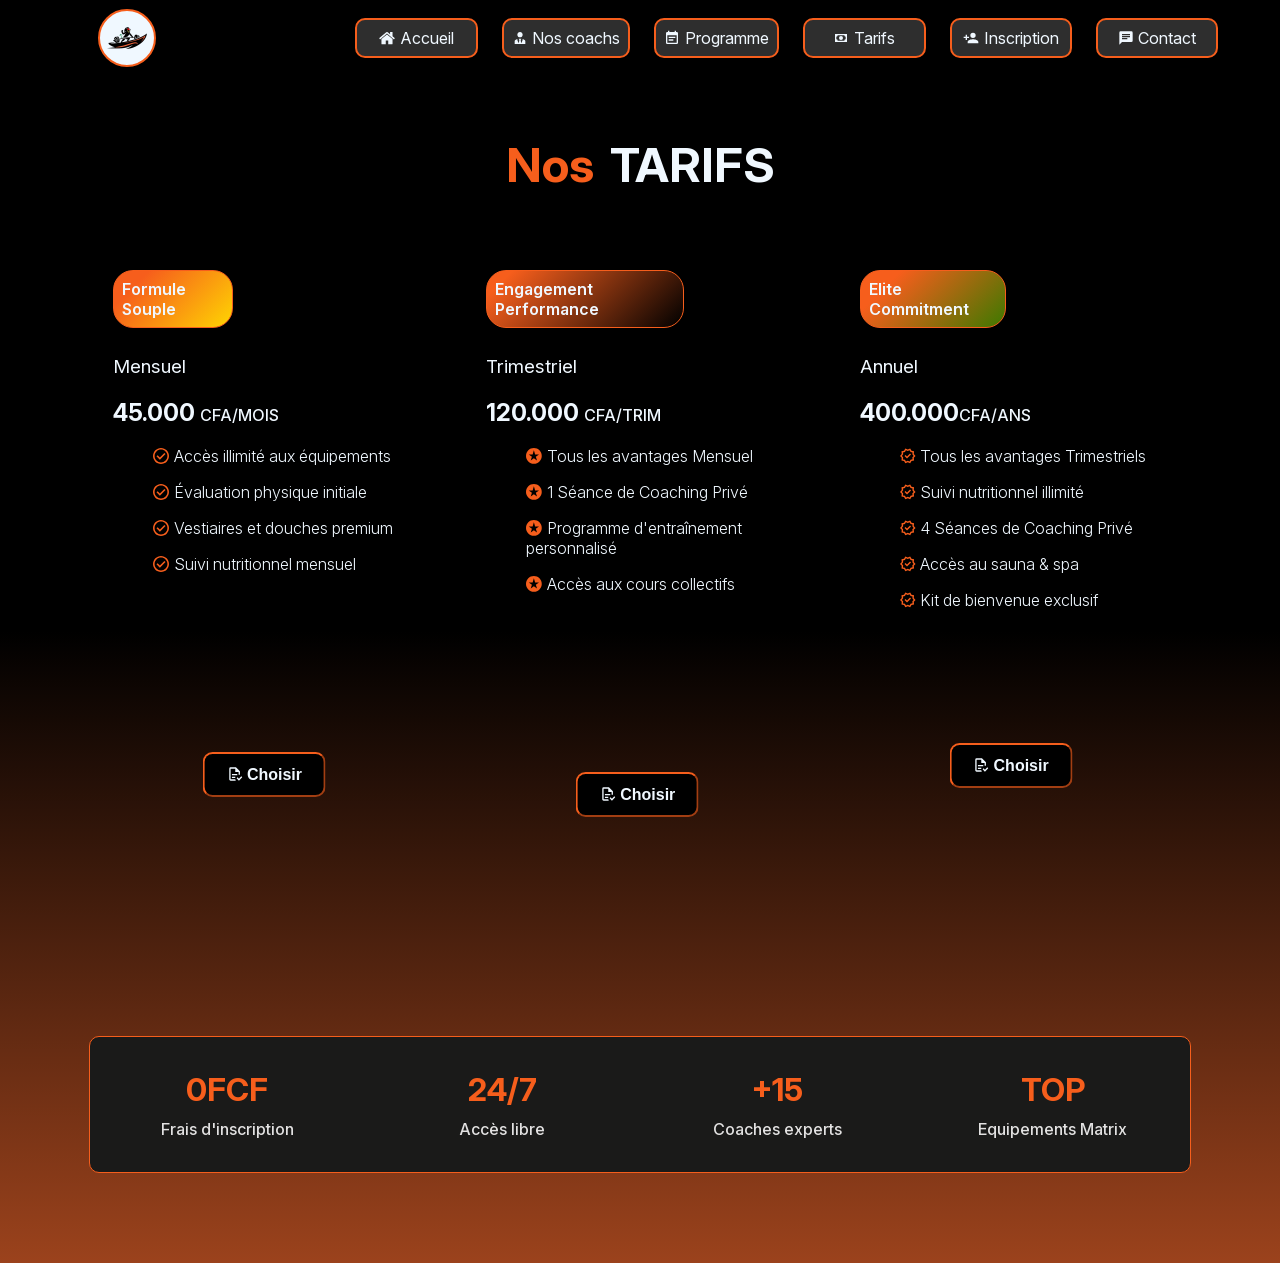
<file: tarifs.html>
<!DOCTYPE html>
<html lang="en">

<head>
  <meta charset="UTF-8">
  <meta name="viewport" content="width=device-width, initial-scale=1.0">
  <title>tarifs </title>
  <link rel="stylesheet" href="/fonts/fonts.css">
  <link rel="stylesheet" href="/styles/variable-animation.css">
  <link rel="stylesheet" href="/styles/page-aceuille.css">
  <link rel="stylesheet" href="/styles/page-nos-coaches.css">
  <link rel="stylesheet" href="/styles/page-tarif.css">
  <link rel="stylesheet" href="/styles/responsif.css">
</head>

<body>
  <nav>
    <div class="logo">
      <img src="/images/logo.png" alt="logo sunugal 221">
    </div>
    <ul>
      <li><a href="/index.html"><i icon="home"></i>Accueil</a></li>
      <li><a href="/coaches.html"><i icon="account-tie"></i>Nos coachs</a></li>
      <li> <a href="/programme.html"><i icon="calendar-text"></i>Programme</a></li>
      <li><a href=""><i icon="cash"></i>Tarifs</a></li>
      <li><a href="/inscription.html"><i icon="account-plus"></i>Inscription</a></li>
      <li><a href="/contact.html"><i icon="message-text"></i>Contact</a></li>
    </ul>
  </nav>
  <!--
 * ============================================================
 * Partie     : tarif
 * Ajouté le  : 2026-04-14
 * À          : 22h:44mn.37s
 * Description:
 *
 * Remarques  : nous voila a la partie tarif l avant dernier page du site
 *
 * ============================================================
-->
  <h1 class="page-nos-programme"><span class="coloration-de-nos-coaches">Nos</span>TARIFS</h1>
  <section class="conteneur-pricipale-de-la-section-tarifs">
    <!--
 * ================================================================
 * Partie     : carte numero 1 gauche
 * Ajouté le  : 2026-04-15
 * À          : 11h:54mn.39s
 * Remarques  : cette partie concerne la carte gauche mensuel
 * ================================================================
-->


    <div>
      <h5>Formule Souple</h5>
      <h3>Mensuel</h3>
      <h1>
        45.000 <span class="cfa-par-moi">CFA/MOIS</span>
      </h1>
      <ul>
        <li><i class="coloration-de-icone" icon="valide-icon-mensuel"></i>Accès illimité aux équipements</li>
        <li><i class="coloration-de-icone" icon="valide-icon-mensuel"></i>Évaluation physique initiale</li>
        <li><i class="coloration-de-icone" icon="valide-icon-mensuel"></i>Vestiaires et douches premium</li>
        <li><i class="coloration-de-icone" icon="valide-icon-mensuel"></i>Suivi nutritionnel mensuel</li>
      </ul>
      <button><i icon="file-document-check-outline"></i>Choisir</button>
    </div>
    <!--
 * ================================================================
 * Partie     : carte du milieu
 * Ajouté le  : 2026-04-15
 * À          : 12h:14mn.48s
 * Remarques  :
 * ================================================================
-->
    <div>
      <h5 class="personnaliser-Engagement-Performance">Engagement Performance</h5>
      <h3>Trimestriel</h3>
      <h1>
        120.000 <span class="cfa-par-moi">CFA/TRIM</span>
      </h1>
      <ul>
        <li><i class="coloration-de-icone" icon="Icon-etoile-carte-du-milieu"></i>Tous les avantages Mensuel</li>
        <li><i class="coloration-de-icone" icon="Icon-etoile-carte-du-milieu"></i>1 Séance de Coaching Privé</li>
        <li><i class="coloration-de-icone" icon="Icon-etoile-carte-du-milieu"></i>Programme d'entraînement personnalisé
        </li>
        <li><i class="coloration-de-icone" icon="Icon-etoile-carte-du-milieu"></i>Accès aux cours collectifs</li>
      </ul>
      <button><i icon="file-document-check-outline"></i>Choisir</button>
    </div>
    <!--
 * ================================================================
 * Partie     : carte du cotes droite
 * Ajouté le  : 2026-04-15
 * À          : 12h:22mn.34s
 * Remarques  :
 * ================================================================
-->
    <div>
      <h5 class="anuell-personnalise">Elite Commitment</h5>
      <h3>Annuel</h3>
      <h1>
        400.000<span class="cfa-par-moi">CFA/ANS</span>
      </h1>
      <ul>
        <li><i class="coloration-de-icone" icon="icone-carte-droite"></i>Tous les avantages Trimestriels</li>
        <li><i class="coloration-de-icone" icon="icone-carte-droite"></i>Suivi nutritionnel illimité</li>
        <li><i class="coloration-de-icone" icon="icone-carte-droite"></i>4 Séances de Coaching Privé</li>
        <li><i class="coloration-de-icone" icon="icone-carte-droite"></i>Accès au sauna & spa</li>
        <li><i class="coloration-de-icone" icon="icone-carte-droite"></i>Kit de bienvenue exclusif</li>
      </ul>
      <button class="boutton-droite"><i icon="file-document-check-outline"></i>Choisir</button>
    </div>
  </section>
  <div class="dive-supplementaire-pour-une-espacement-propre-en-dessous-de-la-section-carte"></div>
  <div class="states">
    <div class="meta-donnes-de-stat">
      <div>
        <h1>0FCF</h1>
        <h6>Frais d'inscription</h6>
      </div>
      <div>
        <h1>24/7</h1>
        <h6>Accès libre</h6>
      </div>
      <div>
        <h1>+15</h1>
        <h6>Coaches experts</h6>
      </div>
      <div>
        <h1>TOP</h1>
        <h6>Equipements Matrix</h6>
      </div>
    </div>
  </div>
  <div class="dive-supplementaire-pour-une-espacement-propre-en-dessous-de-la-section-carte"></div>
  <script src="/icons/icon-loader.js">
  </script>
</body>

</html>
</file>
<file: fonts/fonts.css>
/*
 * ===========================================
 * SECTION  : DEFINITIONS DES POLICES & VARIABLES
 * Fichier: fonts.css
 * Date     : 2026-04-10
 * heur     : 10h:18mn.48s
 * DESCRIPTION: Ce fichier contient les definitions font-face
 * et les variables de style pour le projet.
 * ===========================================
 */

@font-face {
  font-family: 'inter';
  src: url('./inter/InterVariable-Italic.ttf') format('truetype');
  font-weight: 100 900;
  font-style: italic;
  font-display: swap;
}

@font-face {
  font-family: 'inter';
  src: url('./inter/InterVariable.ttf') format('truetype');
  font-weight: 100 900;
  font-style: normal;
  font-display: swap;
}

@font-face {
  font-family: 'inter';
  src: url('./inter/Inter-Black.otf') format('opentype');
  font-weight: 900;
  font-style: normal;
  font-display: swap;
}

@font-face {
  font-family: 'inter';
  src: url('./inter/Inter-BlackItalic.otf') format('opentype');
  font-weight: 900;
  font-style: italic;
  font-display: swap;
}

@font-face {
  font-family: 'inter';
  src: url('./inter/Inter-Bold.otf') format('opentype');
  font-weight: 700;
  font-style: normal;
  font-display: swap;
}

@font-face {
  font-family: 'inter';
  src: url('./inter/Inter-BoldItalic.otf') format('opentype');
  font-weight: 700;
  font-style: italic;
  font-display: swap;
}

@font-face {
  font-family: 'inter';
  src: url('./inter/Inter-ExtraBold.otf') format('opentype');
  font-weight: 700;
  font-style: normal;
  font-display: swap;
}

@font-face {
  font-family: 'inter';
  src: url('./inter/Inter-ExtraBoldItalic.otf') format('opentype');
  font-weight: 700;
  font-style: italic;
  font-display: swap;
}

@font-face {
  font-family: 'inter';
  src: url('./inter/Inter-ExtraLight.otf') format('opentype');
  font-weight: 200;
  font-style: normal;
  font-display: swap;
}

@font-face {
  font-family: 'inter';
  src: url('./inter/Inter-ExtraLightItalic.otf') format('opentype');
  font-weight: 200;
  font-style: italic;
  font-display: swap;
}

@font-face {
  font-family: 'inter';
  src: url('./inter/Inter-Italic.otf') format('opentype');
  font-weight: 400;
  font-style: italic;
  font-display: swap;
}

@font-face {
  font-family: 'inter';
  src: url('./inter/Inter-Light.otf') format('opentype');
  font-weight: 300;
  font-style: normal;
  font-display: swap;
}

@font-face {
  font-family: 'inter';
  src: url('./inter/Inter-LightItalic.otf') format('opentype');
  font-weight: 300;
  font-style: italic;
  font-display: swap;
}

@font-face {
  font-family: 'inter';
  src: url('./inter/Inter-Medium.otf') format('opentype');
  font-weight: 500;
  font-style: normal;
  font-display: swap;
}

@font-face {
  font-family: 'inter';
  src: url('./inter/Inter-MediumItalic.otf') format('opentype');
  font-weight: 500;
  font-style: italic;
  font-display: swap;
}

@font-face {
  font-family: 'inter';
  src: url('./inter/Inter-Regular.otf') format('opentype');
  font-weight: 400;
  font-style: normal;
  font-display: swap;
}

@font-face {
  font-family: 'inter';
  src: url('./inter/Inter-SemiBold.otf') format('opentype');
  font-weight: 600;
  font-style: normal;
  font-display: swap;
}

@font-face {
  font-family: 'inter';
  src: url('./inter/Inter-SemiBoldItalic.otf') format('opentype');
  font-weight: 600;
  font-style: italic;
  font-display: swap;
}

@font-face {
  font-family: 'inter';
  src: url('./inter/Inter-Thin.otf') format('opentype');
  font-weight: 100;
  font-style: normal;
  font-display: swap;
}

@font-face {
  font-family: 'inter';
  src: url('./inter/Inter-ThinItalic.otf') format('opentype');
  font-weight: 100;
  font-style: italic;
  font-display: swap;
}

@font-face {
  font-family: 'inter';
  src: url('./inter/InterDisplay-Black.otf') format('opentype');
  font-weight: 900;
  font-style: normal;
  font-display: swap;
}

@font-face {
  font-family: 'inter';
  src: url('./inter/InterDisplay-BlackItalic.otf') format('opentype');
  font-weight: 900;
  font-style: italic;
  font-display: swap;
}

@font-face {
  font-family: 'inter';
  src: url('./inter/InterDisplay-Bold.otf') format('opentype');
  font-weight: 700;
  font-style: normal;
  font-display: swap;
}

@font-face {
  font-family: 'inter';
  src: url('./inter/InterDisplay-BoldItalic.otf') format('opentype');
  font-weight: 700;
  font-style: italic;
  font-display: swap;
}

@font-face {
  font-family: 'inter';
  src: url('./inter/InterDisplay-ExtraBold.otf') format('opentype');
  font-weight: 700;
  font-style: normal;
  font-display: swap;
}

@font-face {
  font-family: 'inter';
  src: url('./inter/InterDisplay-ExtraBoldItalic.otf') format('opentype');
  font-weight: 700;
  font-style: italic;
  font-display: swap;
}

@font-face {
  font-family: 'inter';
  src: url('./inter/InterDisplay-ExtraLight.otf') format('opentype');
  font-weight: 200;
  font-style: normal;
  font-display: swap;
}

@font-face {
  font-family: 'inter';
  src: url('./inter/InterDisplay-ExtraLightItalic.otf') format('opentype');
  font-weight: 200;
  font-style: italic;
  font-display: swap;
}

@font-face {
  font-family: 'inter';
  src: url('./inter/InterDisplay-Italic.otf') format('opentype');
  font-weight: 400;
  font-style: italic;
  font-display: swap;
}

@font-face {
  font-family: 'inter';
  src: url('./inter/InterDisplay-Light.otf') format('opentype');
  font-weight: 300;
  font-style: normal;
  font-display: swap;
}

@font-face {
  font-family: 'inter';
  src: url('./inter/InterDisplay-LightItalic.otf') format('opentype');
  font-weight: 300;
  font-style: italic;
  font-display: swap;
}

@font-face {
  font-family: 'inter';
  src: url('./inter/InterDisplay-Medium.otf') format('opentype');
  font-weight: 500;
  font-style: normal;
  font-display: swap;
}

@font-face {
  font-family: 'inter';
  src: url('./inter/InterDisplay-MediumItalic.otf') format('opentype');
  font-weight: 500;
  font-style: italic;
  font-display: swap;
}

@font-face {
  font-family: 'inter';
  src: url('./inter/InterDisplay-Regular.otf') format('opentype');
  font-weight: 400;
  font-style: normal;
  font-display: swap;
}

@font-face {
  font-family: 'inter';
  src: url('./inter/InterDisplay-SemiBold.otf') format('opentype');
  font-weight: 600;
  font-style: normal;
  font-display: swap;
}

@font-face {
  font-family: 'inter';
  src: url('./inter/InterDisplay-SemiBoldItalic.otf') format('opentype');
  font-weight: 600;
  font-style: italic;
  font-display: swap;
}

@font-face {
  font-family: 'inter';
  src: url('./inter/InterDisplay-Thin.otf') format('opentype');
  font-weight: 100;
  font-style: normal;
  font-display: swap;
}

@font-face {
  font-family: 'inter';
  src: url('./inter/InterDisplay-ThinItalic.otf') format('opentype');
  font-weight: 100;
  font-style: italic;
  font-display: swap;
}

@font-face {
  font-family: 'inter';
  src: url('./inter/Inter-Black.ttf') format('truetype');
  font-weight: 900;
  font-style: normal;
  font-display: swap;
}

@font-face {
  font-family: 'inter';
  src: url('./inter/Inter-BlackItalic.ttf') format('truetype');
  font-weight: 900;
  font-style: italic;
  font-display: swap;
}

@font-face {
  font-family: 'inter';
  src: url('./inter/Inter-Bold.ttf') format('truetype');
  font-weight: 700;
  font-style: normal;
  font-display: swap;
}

@font-face {
  font-family: 'inter';
  src: url('./inter/Inter-BoldItalic.ttf') format('truetype');
  font-weight: 700;
  font-style: italic;
  font-display: swap;
}

@font-face {
  font-family: 'inter';
  src: url('./inter/Inter-ExtraBold.ttf') format('truetype');
  font-weight: 700;
  font-style: normal;
  font-display: swap;
}

@font-face {
  font-family: 'inter';
  src: url('./inter/Inter-ExtraBoldItalic.ttf') format('truetype');
  font-weight: 700;
  font-style: italic;
  font-display: swap;
}

@font-face {
  font-family: 'inter';
  src: url('./inter/Inter-ExtraLight.ttf') format('truetype');
  font-weight: 200;
  font-style: normal;
  font-display: swap;
}

@font-face {
  font-family: 'inter';
  src: url('./inter/Inter-ExtraLightItalic.ttf') format('truetype');
  font-weight: 200;
  font-style: italic;
  font-display: swap;
}

@font-face {
  font-family: 'inter';
  src: url('./inter/Inter-Italic.ttf') format('truetype');
  font-weight: 400;
  font-style: italic;
  font-display: swap;
}

@font-face {
  font-family: 'inter';
  src: url('./inter/Inter-Light.ttf') format('truetype');
  font-weight: 300;
  font-style: normal;
  font-display: swap;
}

@font-face {
  font-family: 'inter';
  src: url('./inter/Inter-LightItalic.ttf') format('truetype');
  font-weight: 300;
  font-style: italic;
  font-display: swap;
}

@font-face {
  font-family: 'inter';
  src: url('./inter/Inter-Medium.ttf') format('truetype');
  font-weight: 500;
  font-style: normal;
  font-display: swap;
}

@font-face {
  font-family: 'inter';
  src: url('./inter/Inter-MediumItalic.ttf') format('truetype');
  font-weight: 500;
  font-style: italic;
  font-display: swap;
}

@font-face {
  font-family: 'inter';
  src: url('./inter/Inter-Regular.ttf') format('truetype');
  font-weight: 400;
  font-style: normal;
  font-display: swap;
}

@font-face {
  font-family: 'inter';
  src: url('./inter/Inter-SemiBold.ttf') format('truetype');
  font-weight: 600;
  font-style: normal;
  font-display: swap;
}

@font-face {
  font-family: 'inter';
  src: url('./inter/Inter-SemiBoldItalic.ttf') format('truetype');
  font-weight: 600;
  font-style: italic;
  font-display: swap;
}

@font-face {
  font-family: 'inter';
  src: url('./inter/Inter-Thin.ttf') format('truetype');
  font-weight: 100;
  font-style: normal;
  font-display: swap;
}

@font-face {
  font-family: 'inter';
  src: url('./inter/Inter-ThinItalic.ttf') format('truetype');
  font-weight: 100;
  font-style: italic;
  font-display: swap;
}

@font-face {
  font-family: 'inter';
  src: url('./inter/InterDisplay-Black.ttf') format('truetype');
  font-weight: 900;
  font-style: normal;
  font-display: swap;
}

@font-face {
  font-family: 'inter';
  src: url('./inter/InterDisplay-BlackItalic.ttf') format('truetype');
  font-weight: 900;
  font-style: italic;
  font-display: swap;
}

@font-face {
  font-family: 'inter';
  src: url('./inter/InterDisplay-Bold.ttf') format('truetype');
  font-weight: 700;
  font-style: normal;
  font-display: swap;
}

@font-face {
  font-family: 'inter';
  src: url('./inter/InterDisplay-BoldItalic.ttf') format('truetype');
  font-weight: 700;
  font-style: italic;
  font-display: swap;
}

@font-face {
  font-family: 'inter';
  src: url('./inter/InterDisplay-ExtraBold.ttf') format('truetype');
  font-weight: 700;
  font-style: normal;
  font-display: swap;
}

@font-face {
  font-family: 'inter';
  src: url('./inter/InterDisplay-ExtraBoldItalic.ttf') format('truetype');
  font-weight: 700;
  font-style: italic;
  font-display: swap;
}

@font-face {
  font-family: 'inter';
  src: url('./inter/InterDisplay-ExtraLight.ttf') format('truetype');
  font-weight: 200;
  font-style: normal;
  font-display: swap;
}

@font-face {
  font-family: 'inter';
  src: url('./inter/InterDisplay-ExtraLightItalic.ttf') format('truetype');
  font-weight: 200;
  font-style: italic;
  font-display: swap;
}

@font-face {
  font-family: 'inter';
  src: url('./inter/InterDisplay-Italic.ttf') format('truetype');
  font-weight: 400;
  font-style: italic;
  font-display: swap;
}

@font-face {
  font-family: 'inter';
  src: url('./inter/InterDisplay-Light.ttf') format('truetype');
  font-weight: 300;
  font-style: normal;
  font-display: swap;
}

@font-face {
  font-family: 'inter';
  src: url('./inter/InterDisplay-LightItalic.ttf') format('truetype');
  font-weight: 300;
  font-style: italic;
  font-display: swap;
}

@font-face {
  font-family: 'inter';
  src: url('./inter/InterDisplay-Medium.ttf') format('truetype');
  font-weight: 500;
  font-style: normal;
  font-display: swap;
}

@font-face {
  font-family: 'inter';
  src: url('./inter/InterDisplay-MediumItalic.ttf') format('truetype');
  font-weight: 500;
  font-style: italic;
  font-display: swap;
}

@font-face {
  font-family: 'inter';
  src: url('./inter/InterDisplay-Regular.ttf') format('truetype');
  font-weight: 400;
  font-style: normal;
  font-display: swap;
}

@font-face {
  font-family: 'inter';
  src: url('./inter/InterDisplay-SemiBold.ttf') format('truetype');
  font-weight: 600;
  font-style: normal;
  font-display: swap;
}

@font-face {
  font-family: 'inter';
  src: url('./inter/InterDisplay-SemiBoldItalic.ttf') format('truetype');
  font-weight: 600;
  font-style: italic;
  font-display: swap;
}

@font-face {
  font-family: 'inter';
  src: url('./inter/InterDisplay-Thin.ttf') format('truetype');
  font-weight: 100;
  font-style: normal;
  font-display: swap;
}

@font-face {
  font-family: 'inter';
  src: url('./inter/InterDisplay-ThinItalic.ttf') format('truetype');
  font-weight: 100;
  font-style: italic;
  font-display: swap;
}

@font-face {
  font-family: 'inter';
  src: url('./inter/Inter-Black.woff2') format('truetype');
  font-weight: 900;
  font-style: normal;
  font-display: swap;
}

@font-face {
  font-family: 'inter';
  src: url('./inter/Inter-BlackItalic.woff2') format('truetype');
  font-weight: 900;
  font-style: italic;
  font-display: swap;
}

@font-face {
  font-family: 'inter';
  src: url('./inter/Inter-Bold.woff2') format('truetype');
  font-weight: 700;
  font-style: normal;
  font-display: swap;
}

@font-face {
  font-family: 'inter';
  src: url('./inter/Inter-BoldItalic.woff2') format('truetype');
  font-weight: 700;
  font-style: italic;
  font-display: swap;
}

@font-face {
  font-family: 'inter';
  src: url('./inter/Inter-ExtraBold.woff2') format('truetype');
  font-weight: 700;
  font-style: normal;
  font-display: swap;
}

@font-face {
  font-family: 'inter';
  src: url('./inter/Inter-ExtraBoldItalic.woff2') format('truetype');
  font-weight: 700;
  font-style: italic;
  font-display: swap;
}

@font-face {
  font-family: 'inter';
  src: url('./inter/Inter-ExtraLight.woff2') format('truetype');
  font-weight: 200;
  font-style: normal;
  font-display: swap;
}

@font-face {
  font-family: 'inter';
  src: url('./inter/Inter-ExtraLightItalic.woff2') format('truetype');
  font-weight: 200;
  font-style: italic;
  font-display: swap;
}

@font-face {
  font-family: 'inter';
  src: url('./inter/Inter-Italic.woff2') format('truetype');
  font-weight: 400;
  font-style: italic;
  font-display: swap;
}

@font-face {
  font-family: 'inter';
  src: url('./inter/Inter-Light.woff2') format('truetype');
  font-weight: 300;
  font-style: normal;
  font-display: swap;
}

@font-face {
  font-family: 'inter';
  src: url('./inter/Inter-LightItalic.woff2') format('truetype');
  font-weight: 300;
  font-style: italic;
  font-display: swap;
}

@font-face {
  font-family: 'inter';
  src: url('./inter/Inter-Medium.woff2') format('truetype');
  font-weight: 500;
  font-style: normal;
  font-display: swap;
}

@font-face {
  font-family: 'inter';
  src: url('./inter/Inter-MediumItalic.woff2') format('truetype');
  font-weight: 500;
  font-style: italic;
  font-display: swap;
}

@font-face {
  font-family: 'inter';
  src: url('./inter/Inter-Regular.woff2') format('truetype');
  font-weight: 400;
  font-style: normal;
  font-display: swap;
}

@font-face {
  font-family: 'inter';
  src: url('./inter/Inter-SemiBold.woff2') format('truetype');
  font-weight: 600;
  font-style: normal;
  font-display: swap;
}

@font-face {
  font-family: 'inter';
  src: url('./inter/Inter-SemiBoldItalic.woff2') format('truetype');
  font-weight: 600;
  font-style: italic;
  font-display: swap;
}

@font-face {
  font-family: 'inter';
  src: url('./inter/Inter-Thin.woff2') format('truetype');
  font-weight: 100;
  font-style: normal;
  font-display: swap;
}

@font-face {
  font-family: 'inter';
  src: url('./inter/Inter-ThinItalic.woff2') format('truetype');
  font-weight: 100;
  font-style: italic;
  font-display: swap;
}

@font-face {
  font-family: 'inter';
  src: url('./inter/InterDisplay-Black.woff2') format('truetype');
  font-weight: 900;
  font-style: normal;
  font-display: swap;
}

@font-face {
  font-family: 'inter';
  src: url('./inter/InterDisplay-BlackItalic.woff2') format('truetype');
  font-weight: 900;
  font-style: italic;
  font-display: swap;
}

@font-face {
  font-family: 'inter';
  src: url('./inter/InterDisplay-Bold.woff2') format('truetype');
  font-weight: 700;
  font-style: normal;
  font-display: swap;
}

@font-face {
  font-family: 'inter';
  src: url('./inter/InterDisplay-BoldItalic.woff2') format('truetype');
  font-weight: 700;
  font-style: italic;
  font-display: swap;
}

@font-face {
  font-family: 'inter';
  src: url('./inter/InterDisplay-ExtraBold.woff2') format('truetype');
  font-weight: 700;
  font-style: normal;
  font-display: swap;
}

@font-face {
  font-family: 'inter';
  src: url('./inter/InterDisplay-ExtraBoldItalic.woff2') format('truetype');
  font-weight: 700;
  font-style: italic;
  font-display: swap;
}

@font-face {
  font-family: 'inter';
  src: url('./inter/InterDisplay-ExtraLight.woff2') format('truetype');
  font-weight: 200;
  font-style: normal;
  font-display: swap;
}

@font-face {
  font-family: 'inter';
  src: url('./inter/InterDisplay-ExtraLightItalic.woff2') format('truetype');
  font-weight: 200;
  font-style: italic;
  font-display: swap;
}

@font-face {
  font-family: 'inter';
  src: url('./inter/InterDisplay-Italic.woff2') format('truetype');
  font-weight: 400;
  font-style: italic;
  font-display: swap;
}

@font-face {
  font-family: 'inter';
  src: url('./inter/InterDisplay-Light.woff2') format('truetype');
  font-weight: 300;
  font-style: normal;
  font-display: swap;
}

@font-face {
  font-family: 'inter';
  src: url('./inter/InterDisplay-LightItalic.woff2') format('truetype');
  font-weight: 300;
  font-style: italic;
  font-display: swap;
}

@font-face {
  font-family: 'inter';
  src: url('./inter/InterDisplay-Medium.woff2') format('truetype');
  font-weight: 500;
  font-style: normal;
  font-display: swap;
}

@font-face {
  font-family: 'inter';
  src: url('./inter/InterDisplay-MediumItalic.woff2') format('truetype');
  font-weight: 500;
  font-style: italic;
  font-display: swap;
}

@font-face {
  font-family: 'inter';
  src: url('./inter/InterDisplay-Regular.woff2') format('truetype');
  font-weight: 400;
  font-style: normal;
  font-display: swap;
}

@font-face {
  font-family: 'inter';
  src: url('./inter/InterDisplay-SemiBold.woff2') format('truetype');
  font-weight: 600;
  font-style: normal;
  font-display: swap;
}

@font-face {
  font-family: 'inter';
  src: url('./inter/InterDisplay-SemiBoldItalic.woff2') format('truetype');
  font-weight: 600;
  font-style: italic;
  font-display: swap;
}

@font-face {
  font-family: 'inter';
  src: url('./inter/InterDisplay-Thin.woff2') format('truetype');
  font-weight: 100;
  font-style: normal;
  font-display: swap;
}

@font-face {
  font-family: 'inter';
  src: url('./inter/InterDisplay-ThinItalic.woff2') format('truetype');
  font-weight: 100;
  font-style: italic;
  font-display: swap;
}

@font-face {
  font-family: 'inter';
  src: url('./inter/InterVariable-Italic.woff2') format('truetype');
  font-weight: 100 900;
  font-style: italic;
  font-display: swap;
}

@font-face {
  font-family: 'inter';
  src: url('./inter/InterVariable.woff2') format('truetype');
  font-weight: 100 900;
  font-style: normal;
  font-display: swap;
}

/*
 * >> SECTION  : VARIABLES DE STYLE
 */
:root {
  --font-inter: 'inter', sans-serif;

  /* Poids & Styles */
  --font-normal: 400;
  --font-bold: 700;
  --font-italic: italic;

  /* Couleurs de base */
  --couleur-texte: #1a1a1a;
  --couleur-fond: #ffffff;
}
</file>
<file: styles/page-aceuille.css>
/*
 * ============================================================
 * Partie     : page d'acceuille
 * Ajouté le  : 2026-04-11
 * À          : 10h:22mn.18s
 * Description: CECI EST LE CSS  appliquer a la page d'acceuille
 *
 * Remarques  :
 *
 * ============================================================
 */
/*
 * ================================================================
 * Partie     : body
 * Ajouté le  : 2026-04-11
 * À          : 10h:37mn.21s
 * Remarques  :css appliquer a la partie body :css de base avec le le font inter choisi comme police principal por le projet
 * ================================================================
 */
body {
  font-family: var(--font-inter);
  margin: 0;
  background: #121212;
}

/*
 * ================================================================
 * Partie     : BARR de navigation
 * Ajouté le  : 2026-04-11
 * À          : 10h:40mn.32s
 * Remarques  : css appliquer a la barre de naviguation nottanment le logo et le menue
 *================================================================
 */
.logo {
  overflow: hidden;
  border: solid 2px;
  color: #f65e1c;
  padding: 2px;
  border-radius: 50%;
  width: 50px;
  height: 50px;
  animation: bounce 6s ease infinite;
  background: aliceblue;
}
.logo img {
  width: 100%;
  height: 100%;
}
nav {
  border: solid 2px;
  padding: 0 1rem;
  position: fixed;
  top: 0;
  left: 0;
  width: 100%;
  z-index: 100;
  background: #000000;
  display: flex;
  justify-content: space-around;
  align-items: center;
}
nav ul {
  list-style: none;
  color: aliceblue;
  display: flex;
  justify-content: center;
  align-items: center;
  gap: 1.5rem;
}
nav ul li {
  border: solid 2px;
  text-decoration: none;
  padding: 0.5rem;
  min-width: 8svw;
  border-radius: 10px;
  display: flex;
  justify-content: center;
  align-items: center;
  border-color: #f65e1c;
  background: #2e2e2e;
}
nav ul li:hover {
  background: linear-gradient(280deg, #ffae00, #f65e1c 50%);
}
nav ul li a {
  text-decoration: none;
  color: aliceblue;
  white-space: nowrap;
}

/*
 * ================================================================
 * Partie     : Css appliquer a la partie section hero de bienvenue
 * Ajouté le  : 2026-04-11
 * À          : 12h:25mn.46s
 * Remarques  :
 * ================================================================
 */
.hero-section-bienvenue {
  margin: 0;
  height: 90svh;
  display: flex;
  justify-content: center;
  margin-top: 9svh;
  background-image: url(/images/salle-de-sport-221-acceuille.jpg);
  background-size: cover;
  background-repeat: no-repeat;
  filter: blur(0.5px);
  filter: brightness(90%);
  box-shadow:
    0 0 5px #ff7900,
    0 0 10px #ff790044,
    0 0 20px #ff790022;
}
section .bienvenue {
  width: 90%;
  padding: 1rem;
}
a {
  text-decoration: none;
  color: aliceblue;
}
section .bienvenue h1 {
  font-size: 3rem;
  color: aliceblue;
}
section .bienvenue h4 {
  font-size: 2rem;
  padding: 0.6rem;
  width: 25svw;
  background: linear-gradient(280deg, #ffae00, #f65e1c 50%);
  align-items: center;
  display: flex;
  justify-content: center;
  border-radius: 10px;
}
section .bienvenue h4:hover {
  background: #1f1f1f;
  box-shadow:
    0 0 10px #ff7900,
    0 0 20px #ff790044,
    0 0 30px #ff790022;

  transform: translateX(2px);
}
section .bienvenue span {
  color: #f65e1c;
}
section .bienvenue p {
  width: 70%;
  color: aliceblue;
  font-size: 2rem;
  font-weight: 500;
}
/*
 * ================================================================
 * Partie     : section pourquoi venire chez nous
 * Ajouté le  : 2026-04-12
 * À          : 10h:57mn.8s
 * Remarques  : ceci concerne la partie description pourquoi venir chez nous
 * ================================================================
 */
.pourquoi-venir-chez-nous {
  margin: 0;
  height: 70svh;
  margin-top: 9svh;
  display: grid;
  gap: 2rem;
  display: flex;
  justify-content: space-between;
  padding: 1rem;
}
.pourquoi-venir-chez-nous > div {
  grid-template-columns: repeat(2, 1fr);
  color: aliceblue;
  width: 48%;
  border-radius: 20px;
  padding: 1rem;
}
.Description {
  overflow-wrap: break-word;
  display: flex;
  flex-direction: column;
  background: #272727;
}
.Description h4 {
  font-size: 2rem;
  display: flex;
  justify-content: center;
  border: solid 1px;
  border-radius: 30px;
  padding: 0.5rem;
  border: 2.5px solid transparent;
  background-image:
    linear-gradient(#000000), linear-gradient(135deg, #ffae00, #f65e1c);
  background-origin: border-box;
  background-clip: padding-box, border-box;
}
.Description p {
  white-space: pre-line;
  font-size: 1.5rem;
  font-weight: 400;
}

.Description button {
  padding: 0.8rem;
  border-radius: 10px;
  border: none;
  font-size: 1.5rem;
  cursor: pointer;
  background: #f65e1c;
  font-weight: 800;
  color: aliceblue;
  white-space: pre-line;
  align-self: flex-end;
  margin-top: 1.45svh;
}
.Description button:hover {
  transform: translatey(2px);
  background: #0e0e0e;
  box-shadow:
    0 0 10px #ff7900,
    0 0 20px #ff790044,
    0 0 30px #ff790022;
}
.image-illustration-pourquoi-chez-nous {
  background-size: cover;
  background-position: center;
  border: #f65e1c 1px solid;
  position: relative;
  overflow: hidden;
}
/*
 * ================================================================
 * Partie     : slider de 5 image
 * Ajouté le  : 2026-04-13
 * À          : 0h:23mn.34s
 * Remarques  : ceci concerne la partie dedier au slide de 4 image
 * je mesui permite d en fair 5 et de mettre le slide ala section
 *pourquoi venir chez nous
 *meme si ce n est pas vraiment conforme au instruction du projet d auttent plus que si je mettai ajour pour inserer comme convenue je perdrai du temps  je prefaire laisser ainsi meme si c est point en moins
 * ================================================================
 */

.image-slide {
  position: absolute;
  top: 0;
  left: 0;
  width: 100%;
  height: 100%;
  background-size: cover;
  background-position: center;

  /* État initial : caché à droite */
  transform: translate3d(100%, 0, 0);
  opacity: 0;

  /* Animation */
  animation-name: sliderAutomatique;
  animation-duration: 20s; /* 5 images × 4s = 20s */
  animation-iteration-count: infinite;
  animation-timing-function: ease-in-out;
}

/* Délais pour 5 images */
.image-slide:nth-child(1) {
  animation-delay: 0s;
}
.image-slide:nth-child(2) {
  animation-delay: 4s;
}
.image-slide:nth-child(3) {
  animation-delay: 8s;
}
.image-slide:nth-child(4) {
  animation-delay: 12s;
}
.image-slide:nth-child(5) {
  animation-delay: 16s;
}
.image-slide:nth-child(1) {
  background-image: url("/images/image-du-slider/slide1.png");
}
.image-slide:nth-child(2) {
  background-image: url("/images/image-du-slider/slide2.png");
}
.image-slide:nth-child(3) {
  background-image: url("/images/image-du-slider/slide3.png");
}
.image-slide:nth-child(4) {
  background-image: url("/images/image-du-slider/slide4.png");
}
.image-slide:nth-child(5) {
  background-image: url("/images/image-du-slider/slide5.jpeg");
}

/*
 * ================================================================
 * Partie     : footer
 * Ajouté le  : 2026-04-11
 * À          : 19h:39mn.28s
 * Remarques  : nous voila a la dernier partie de cette partie qui concerne le footer
 * ================================================================
 */
footer {
  margin: 0;
  height: 60svh;
  display: flex;
  margin-top: 9svh;
  flex-direction: column;
}
.ligne-orange-du-footer {
  border: solid 1px;
  border-color: #f65e1c;
}
.conteneure-du-text {
  height: 85%;
  display: grid;
  display: flex;
  justify-content: space-around;
}
.conteneur-du-logodu-footer {
  width: 30%;
  display: flex;
  justify-content: center;
  padding: 1rem;
  flex-direction: column;
  align-items: center;
}
.conteneur-lien-rapide {
  width: 30%;
}
.conteneur-suivez-nous {
  width: 30%;
  white-space: pre-line;
  padding: 1rem;
}
.tout-droit-reserver {
  height: 15%;
  display: flex;
  justify-content: center;
  align-items: center;
  color: #ffffff;
}
.conteneure-du-text div .conteneur-du-logodu-footer {
  height: 50px;
  width: 50px;
}
.logo-du-footer {
  border: solid 2px #ffffff;
  height: 100px;
  width: 100px;
  border-radius: 50%;
  overflow: hidden;
}
.logo-du-footer img {
  width: 100%;
  height: 100%;
  background: aliceblue;
}
.conteneur-du-logodu-footer h2 {
  color: #ffffff;
  font-size: 2rem;
}
.coloriage-du-text-sport-221 {
  color: #f65e1c;
}
.expression-en-dessou-du-logo-dans-le-footer {
  color: #ffffff;
  font-style: italic;
}
.conteneur-lien-rapide {
  display: flex;
  justify-content: center;
  flex-direction: column;
  align-items: center;
}
.conteneur-lien-rapide ul {
  list-style: none;
  font-size: 1.5rem;
  display: flex;
  flex-direction: column;
  width: 100%;
  gap: 1rem;
}
.lien-rapide-a-centrer {
  display: flex;
  justify-content: center;
  align-items: center;
}
.lien-rapide-a-centrer-titre {
  color: aliceblue;
  display: flex;
  justify-content: center;
  align-items: center;
  font-size: 2rem;
  font-weight: 600;
  gap: 1rem;
}
.suiver-nous {
  width: 100%;
  display: flex;
  justify-content: center;
  color: #f65e1c;
  font-size: 2rem;
}
.suivez-nous-titre {
  color: aliceblue;
  display: flex;
  justify-content: center;
  align-items: center;
  font-size: 2.5rem;
  font-weight: 600;
}
.logo-des-resaux-sociau-active-de-lentreprise {
  display: flex;
  justify-content: center;
  align-items: center;
  width: 100%;
  gap: 1rem;
}
.icon-des-site-des-icon {
  color: #ffffff;
  font-size: 3rem;
}
.conteneur-rejoignez-nos-newslater {
  width: 100%;
}
.rejoignez-newslaters {
  color: #ffffff;
  display: flex;
  justify-content: center;
  gap: 0.3rem;
}
.coloration-de-newslater {
  color: #f65e1c;
}
.s-inscrire {
  display: flex;
  justify-content: center;
  align-items: center;
  border-radius: 5px;
  border: 1px solid transparent;
  background-image:
    linear-gradient(#000000), linear-gradient(135deg, #ffae00, #f65e1c);
  background-origin: border-box;
  background-clip: padding-box, border-box;
}
.s-inscrire > input {
  height: 5.8svh;
  font-size: 1rem;
  border: none;
  border-radius: 5px 0px 0px 5px;
  background: #464646;
  padding-left: 0.5rem;
  color: #ffffff;
}
.s-inscrire > button:hover{
  transform: translate(2px);
}
.s-inscrire > button {
  height: 6svh;
  background: #f65e1c;
  border-radius: 0px 2px 2px 0px;
  border: none;
  font-weight: 600;
  color: aliceblue;
  padding: 0.5rem;
  font-size: 1rem;
  background: linear-gradient(280deg, #ffae00, #f65e1c 50%);
}
.conteneur-rejoignez-nos-newslater {
  display: flex;
  flex-direction: column;
  align-items: center;
  gap: 1rem;
  justify-content: space-around;
}
</file>
<file: styles/variable-animation.css>
/* ================================================
   variable-animation.css — Design & Icons Visualizer
   Animations CSS extraites d'Animate.css + custom
   HTML : <link rel="stylesheet" href="styles/variable-animation.css">
   CSS  : @import './styles/variable-animation.css';
   ================================================ */

@keyframes bounce {
  0%,
  20%,
  53%,
  to {
    -webkit-animation-timing-function: cubic-bezier(0.215, 0.61, 0.355, 1);
    animation-timing-function: cubic-bezier(0.215, 0.61, 0.355, 1);
    -webkit-transform: translateZ(0);
    transform: translateZ(0);
  }
  40%,
  43% {
    -webkit-animation-timing-function: cubic-bezier(0.755, 0.05, 0.855, 0.06);
    animation-timing-function: cubic-bezier(0.755, 0.05, 0.855, 0.06);
    -webkit-transform: translate3d(0, -30px, 0) scaleY(1.1);
    transform: translate3d(0, -30px, 0) scaleY(1.1);
  }
  70% {
    -webkit-animation-timing-function: cubic-bezier(0.755, 0.05, 0.855, 0.06);
    animation-timing-function: cubic-bezier(0.755, 0.05, 0.855, 0.06);
    -webkit-transform: translate3d(0, -15px, 0) scaleY(1.05);
    transform: translate3d(0, -15px, 0) scaleY(1.05);
  }
  80% {
    -webkit-transition-timing-function: cubic-bezier(0.215, 0.61, 0.355, 1);
    transition-timing-function: cubic-bezier(0.215, 0.61, 0.355, 1);
    -webkit-transform: translateZ(0) scaleY(0.95);
    transform: translateZ(0) scaleY(0.95);
  }
  90% {
    -webkit-transform: translate3d(0, -4px, 0) scaleY(1.02);
    transform: translate3d(0, -4px, 0) scaleY(1.02);
  }
}
@keyframes sliderAutomatique {
  0% {
    /* Début de slideInLeft : hors écran à gauche */
    transform: translate3d(-100%, 0, 0);
    opacity: 0;
  }

  8% {
    /* Fin de slideInLeft : arrivé au centre */
    transform: translateZ(0);
    opacity: 1;
  }

  25% {
    /* Pause visible au centre */
    transform: translateZ(0);
    opacity: 1;
  }

  33% {
    /* Début de slideOutRight : départ vers la droite */
    transform: translate3d(100%, 0, 0);
    opacity: 0;
  }

  100% {
    /* Reste caché à droite en attendant son tour */
    transform: translate3d(100%, 0, 0);
    opacity: 0;
  }
}
</file>
<file: styles/responsif.css>
@media (max-width: 780px) {
  body > *:nth-child(2) {
    margin-top: 250px !important;
  }
}

/*
 * ================================================================
 * Partie     : CORRECTIF RESPONSIVE ACCUEIL
 * Ajouté le  : 2026-04-16
 * À          : 16h:45mn.17s
 * Remarques  :
 * ================================================================
 */
@media (max-width: 780px) {
  nav {
    flex-direction: column;
    padding: 1rem 0;
    height: auto;
  }

  nav ul {
    display: flex;
    flex-wrap: wrap;
    justify-content: center;
    gap: 0.8rem;
    width: 100%;
    padding: 1rem 0;
  }

  nav ul li {
    width: auto;
    min-width: 100px;
    padding: 0.6rem;
  }
}
@media (max-width: 1024px) {
  .pourquoi-venir-chez-nous {
    flex-direction: column;
    height: auto;
  }
  .pourquoi-venir-chez-nous > div {
    width: 100%;
  }
  .image-illustration-pourquoi-chez-nous {
    height: 300px;
    order: -1;
  }
}

@media (max-width: 768px) {
  section .bienvenue h1 {
    font-size: 2rem;
  }
  section .bienvenue p {
    font-size: 1.2rem;
    width: 100%;
  }
  section .bienvenue h4 {
    width: 80%;
    font-size: 1.2rem;
  }

  .conteneure-du-text {
    flex-direction: column;
    align-items: center;
    text-align: center;
    gap: 2rem;
  }
  .conteneur-du-logodu-footer,
  .conteneur-lien-rapide,
  .conteneur-suivez-nous {
    width: 100%;
  }
}
/*
 * ================================================================
 * Partie     : CORRECTIF RESPONSIVE INSCRIPTION
 * Ajouté le  : 2026-04-16
 * À          : 16h:44mn.30s
 * Remarques  :
 * ================================================================
 */
@media (max-width: 900px) {
  section > div {
    width: 95%;
    flex-direction: column;
  }
  section > div > .ligne-plaque-agauche {
    display: none;
  }
  section > div > .conteneur-du-formulaire {
    height: auto;
    width: 100%;
    padding: 1rem;
  }
  section > div > div > .formulaire > .grid1,
  section > div > div > .formulaire > .grid2 {
    grid-template-columns: 1fr;
    height: auto;
  }
  section > div > div > .formulaire > div > textarea {
    min-width: 100%;
    max-width: 100%;
  }
  section > .conteneure-du-contact {
    grid-template-columns: 1fr;
    height: auto;
    gap: 2rem;
  }
}
/*
 * ================================================================
 * Partie     : RESPONSIVE CONTACT
 * Ajouté le  : 2026-04-16
 * À          : 16h:44mn.0s
 * Remarques  :
 * ================================================================
 */
@media (max-width: 900px) {
  .section-contact {
    flex-direction: column;
    padding: 1.5rem;
  }
  .bloc-infos-contact,
  .bloc-formulaire-contact {
    width: 100%;
  }
  .hero-contact-texte h1 {
    font-size: 2rem;
  }
}

@media (max-width: 480px) {
  .btn-envoyer {
    width: 100%;
  }
  .info-item i {
    font-size: 1.5rem;
  }
}
/*
 * ================================================================
 * Partie     : RESPONSIVE COACHES
 * Ajouté le  : 2026-04-16
 * À          : 16h:46mn.56s
 * Remarques  :
 * ================================================================
 */
@media (max-width: 1024px) {
  .carte-de-nos-programmes,
  .commentaire-pour-nos-coache {
    grid-template-columns: repeat(2, 1fr);
    padding: 0 2rem;
    height: auto;
  }
}

@media (max-width: 768px) {
  .page-nos-programme {
    font-size: 2rem;
    margin-top: 12svh;
  }

  .carte-de-nos-programmes,
  .commentaire-pour-nos-coache {
    grid-template-columns: 1fr; /* 1 seule colonne sur mobile */
    padding: 0 1rem;
  }

  .states > .meta-donnes-de-stat {
    grid-template-columns: repeat(2, 1fr); /* Les stats sur 2 lignes */
    height: auto;
    padding: 1rem 0;
  }

  .titre-du-commentaire {
    width: 90%;
    margin-top: 5svh;
    font-size: 1.2rem;
  }

  .profile-du-client-qui-a-poster-le-commentaire {
    height: auto;
    padding: 1rem;
  }
}
/*
 * ================================================================
 * Partie     : RESPONSIVE PROGRAMMES
 * Ajouté le  : 2026-04-16
 * À          : 16h:51mn.8s
 * Remarques  :
 * ================================================================
 */
@media (max-width: 768px) {
  .conteneure-principale-nos-programmes {
    height: auto;
    min-height: 70svh;
    padding: 2rem 0;
  }

  .titre-nos-nos-programme {
    font-size: 2rem;
  }

  .description-de-la-page-acceuille-nos-programmes {
    width: 90%;
    font-size: 1.2rem !important;
  }

  .boutton-voire-plus-de-la-page-dacceuille {
    width: 70%;
    font-size: 1.5rem;
  }

  .carte-de-nos-programmes {
    grid-template-columns: 1fr;
    padding: 0 1rem;
    height: auto;
  }
}
/*
 * ================================================================
 * Partie     : RESPONSIVE TARIFS
 * Ajouté le  : 2026-04-16
 * À          : 16h:52mn.17s
 * Remarques  :
 * ================================================================
 */
@media (max-width: 1024px) {
  .conteneur-pricipale-de-la-section-tarifs {
    grid-template-columns: 1fr;
    height: auto;
    padding: 0 2rem;
    gap: 3rem;
  }
}

@media (max-width: 768px) {
  .conteneur-pricipale-de-la-section-tarifs > div h5,
  .conteneur-pricipale-de-la-section-tarifs > div .personnaliser-Engagement-Performance,
  .conteneur-pricipale-de-la-section-tarifs > div .anuell-personnalise {
    width: auto;
    display: inline-block;
  }

  .conteneur-pricipale-de-la-section-tarifs > div button,
  .conteneur-pricipale-de-la-section-tarifs > div .boutton-droite {
    width: 100%;
    margin-top: 2rem;
    transform: none;
  }

  .conteneur-pricipale-de-la-section-tarifs > div:hover {
    transform: none;
  }
}
</file>
<file: styles/page-nos-coaches.css>
body {
  font-family: var(--font-inter);
}
.page-nos-programme {
  display: flex;
  justify-content: center;
  color: aliceblue;
  font-size: 3rem;
  margin-top: 15svh;
  gap: 1rem;
}
.coloration-de-nos-coaches {
  color: #f65e1c;
}
.carte-de-nos-programmes {
  margin: 0;
  height: 160svh;
  display: grid;
  gap: 1rem;
  grid-template-columns: repeat(3, 1fr);
  padding: 0 6rem;
}

.carte-de-nos-programmes > div {
  border: 3px #612911 solid;
  border-radius: 10px;
  overflow: hidden;
  white-space: pre-line;
  background: #20201f;
}
.carte-de-nos-programmes > div:hover {
  transform: scale(1.05);
  transition: transform 0.5s ease;
}
.carte-de-nos-programmes > div > img {
  width: 100%;
  height: 50%;
}
.carte-de-nos-programmes > div > .titre-des-cartes {
  color: #f65e1c;
  padding: 0 1rem;
  font-size: 1.25rem;
  font-weight: 600;
}
.carte-de-nos-programmes > div > div > .paragraphe-des-cartes {
  color: aliceblue;
  font-size: 500;
  font-size: 1.1rem;
  white-space: pre-line;
}
.carte-de-nos-programmes > div > div {
  display: flex;
  justify-content: flex-end;
  padding: 0 1rem;
  gap: 1.5rem;
  margin-top: 1rem;
}
.carte-de-nos-programmes > div > div > button {
  background: #f65e1c;
  font-size: 1rem;
  padding: 0.75rem;
  border: none;
  border-radius: 5px;
  color: aliceblue;
  font-weight: 700;
  margin-top: 0.5rem;
}
.carte-de-nos-programmes > div > div > button:hover {
  transform: translateY(2px);
  border: 3px solid transparent;
  background-image:
    linear-gradient(#f65e1c), linear-gradient(135deg, #f65e1c, #ffd500);
  background-origin: border-box;
  background-clip: padding-box, border-box;
}
.dive-supplementaire-pour-une-espacement-propre-en-dessous-de-la-section-carte {
  height: 10svh;
}
.states {
  display: flex;
  flex-direction: column;
  justify-content: center;
  align-items: center;
}
.states > h1 {
  color: aliceblue;
}
.states > .meta-donnes-de-stat {
  border: #f65e1c 1px solid;
  height: 15svh;
  width: 86%;
  border-radius: 10px;
  display: grid;
  grid-template-columns: repeat(4, 1fr);
  background: #1a1a19;
}
.states > .meta-donnes-de-stat > div {
  display: flex;
  flex-direction: column;
  justify-content: center;
  align-items: center;
  gap: 0.6rem;
}
.meta-donnes-de-stat > div > h1 {
  margin: 0;
  color: #f65e1c;
}
.meta-donnes-de-stat > div > h6 {
  color: #e2e1e1;
  margin: 0;
  font-weight: 500;
  font-size: 1rem;
}
.commentaire-pour-nos-coache {
  padding: 0 6rem;
  display: grid;
  grid-template-columns: repeat(3, 1fr);
  gap: 1.5rem;
  min-height: 300px;
  margin-top: 5svh;
}

.commentaire-pour-nos-coache > div {
  display: flex;
  align-items: stretch;
  background: #20201f;
  border-radius: 5px;
  overflow: hidden;
  border: 1px solid #444;
  min-height: 250px;
}
.conteneure-principal-des-commentaire:hover {
  transform: scale(1.05);
  transition: transform 0.5s ease;
  box-shadow: 0 5px 15px -2px rgba(246, 94, 28, 0.66);
}
.ligne-orange-du-commentaire {
  width: 3px;
  background: #f65e1c;
  flex-shrink: 0;
}
.conteneur-des-commentaire {
  flex: 1;
  padding: 1.5rem;
  background: #272727;
  color: white;
  display: block;
  min-height: 200px;
}
.coloration-de-etoiles-commentaire {
  color: #f65e1c;
  display: block;
  font-size: 0.8rem;
}
.conteneur-des-commentaire > h4 {
  font-weight: 400;
  font-style: italic;
}
.profile-du-client-qui-a-poster-le-commentaire {
  padding: 1rem;
  display: flex;
  align-items: center;
  border: aliceblue 1px solid;
  height: 14svh;
  border-radius: 5px;
  border: 1.5px solid transparent;
  background-image:
    linear-gradient(#151515), linear-gradient(135deg, #f65e1c, #ffd500);
  background-origin: border-box;
  background-clip: padding-box, border-box;
  gap: 1rem;
}
.titre-du-commentaire {
  margin-top: 10svh;
  color: aliceblue;
  display: flex;
  justify-content: center;
  gap: 0.5rem;
  width: 42svw;
  font-weight: 600;
}
.titre-du-commentaire > span {
  color: #f65e1c;
}
.photo-de-profil-du-commentaire {
  border: aliceblue 1px solid;
  height: 75px;
  width: 75px;
  border-radius: 50%;
  border-color: #4d4d4d;
  overflow: hidden;
}
.photo-de-profil-du-commentaire > img {
  width: 100%;
  height: 100%;
}
.noms-du-profil-commentaire {
  padding: 0.3rem;
  gap: 1rem;
}
.noms-du-profil-commentaire > h1 {
  margin: 0;
  font-size: 1rem;
  font-weight: 800;
}
.noms-du-profil-commentaire > h4 {
  margin: 0;
  color: #f65e1c;
  font-weight: 300;
}
</file>
<file: styles/page-contact.css>
body{
  font-family: var(--font-inter);
}
/*
 * ================================================================
 * Partie     : page contact
 * Fichier    : page-contact.css
 * Créé le    : 2026-04-16
 * Description: styles de la page contact de Sunugal Sport 221
 * ================================================================
 */
.section-contact > .bloc-infos-contact > .info-item > .coloration-icon {
  color: #f65e1c;
}
/*
 * ================================================================
 * Partie     : hero contact
 * Ajouté le  : 2026-04-16
 * À          : 17h:36mn.48s
 * Remarques  :
 * ================================================================
 */


.hero-contact {
  margin-top: 9svh;
  height: 35svh;
  display: flex;
  align-items: center;
  justify-content: center;
  background-image: url(/images/salle-de-sport-221-acceuille.jpg);
  background-size: cover;
  background-position: center;
  filter: brightness(85%);
  box-shadow:
    0 0 5px #ff7900,
    0 0 10px #ff790044,
    0 0 20px #ff790022;
}

.hero-contact-texte {
  text-align: center;
  padding: 1rem;
}

.hero-contact-texte h1 {
  font-size: 3rem;
  color: aliceblue;
  margin: 0 0 0.5rem 0;
}

.hero-contact-texte h1 span {
  color: #f65e1c;
}

.hero-contact-texte p {
  color: aliceblue;
  font-size: 1.2rem;
  margin: 0;
}

/*
 * ================================================================
 * Partie     : section principale contact (deux colonnes)
 * Ajouté le  : 2026-04-16
 * À          : 17h:36mn.24s
 * Remarques  :
 * ================================================================
 */


.section-contact {
  display: flex;
  justify-content: space-between;
  gap: 2rem;
  padding: 3rem 4rem;
  margin-top: 2rem;
}

/*
 * ================================================================
 * Partie     : bloc infos contact (colonne gauche)
 * Ajouté le  : 2026-04-16
 * À          : 17h:35mn.59s
 * Remarques  :
 * ================================================================
 */


.bloc-infos-contact {
  width: 42%;
  background: #1e1e1e;
  border-radius: 20px;
  padding: 2rem;
  display: flex;
  flex-direction: column;
  gap: 1.5rem;
  border: 1.5px solid #f65e1c33;
}

.bloc-infos-contact h2 {
  color: aliceblue;
  font-size: 1.8rem;
  margin: 0 0 0.5rem 0;
}

.bloc-infos-contact h2 span {
  color: #f65e1c;
}

.info-item {
  display: flex;
  align-items: flex-start;
  gap: 1rem;
}

.info-item i {
  font-size: 2rem;
  color: #f65e1c;
  flex-shrink: 0;
  margin-top: 0.1rem;
}

.info-item h4 {
  color: #f65e1c;
  margin: 0 0 0.2rem 0;
  font-size: 1rem;
  text-transform: uppercase;
  letter-spacing: 0.05em;
}

.info-item p {
  color: aliceblue;
  margin: 0;
  font-size: 1rem;
  line-height: 1.6;
}

.contact-reseaux {
  margin-top: 0.5rem;
  display: flex;
  flex-direction: column;
  gap: 0.8rem;
}

.contact-reseaux span {
  color: aliceblue;
  font-size: 1.1rem;
  font-weight: 600;
}

.contact-icones-reseaux {
  display: flex;
  gap: 1rem;
}

.contact-icones-reseaux .icon-des-site-des-icon {
  font-size: 2rem;
  color: #ffffff;
  transition: color 0.2s;
}

.contact-icones-reseaux a:hover .icon-des-site-des-icon {
  color: #f65e1c;
}

/*
 * ================================================================
 * Partie     : bloc formulaire (colonne droite)
 * ================================================================
 */
.bloc-formulaire-contact {
  width: 52%;
  background: #1e1e1e;
  border-radius: 20px;
  padding: 2rem;
  display: flex;
  flex-direction: column;
  gap: 1.2rem;
  border: 1.5px solid #f65e1c33;
}

.bloc-formulaire-contact h2 {
  color: aliceblue;
  font-size: 1.8rem;
  margin: 0 0 0.5rem 0;
}

.bloc-formulaire-contact h2 span {
  color: #f65e1c;
}

.champ-contact {
  display: flex;
  flex-direction: column;
  gap: 0.4rem;
}

.champ-contact label {
  color: #cccccc;
  font-size: 0.95rem;
  font-weight: 500;
}

.champ-contact input,
.champ-contact textarea {
  background: #2a2a2a;
  border: 1.5px solid #3a3a3a;
  border-radius: 10px;
  padding: 0.8rem 1rem;
  color: aliceblue;
  font-size: 1rem;
  font-family: var(--font-inter);
  outline: none;
  transition: border-color 0.2s;
  resize: none;
}

.champ-contact input:focus,
.champ-contact textarea:focus {
  border-color: #f65e1c;
  box-shadow: 0 0 8px #f65e1c44;
}

.champ-contact input::placeholder,
.champ-contact textarea::placeholder {
  color: #666666;
}

.btn-envoyer {
  margin-top: 0.5rem;
  padding: 0.9rem 2rem;
  border-radius: 10px;
  border: none;
  font-size: 1.2rem;
  cursor: pointer;
  background: linear-gradient(280deg,#f65e1c 50%, #ffae00);
  color: aliceblue;
  font-weight: 700;
  font-family: var(--font-inter);
  display: flex;
  align-items: center;
  justify-content: center;
  gap: 0.6rem;
  align-self: flex-end;
  transition: transform 0.15s, box-shadow 0.2s;
}

.btn-envoyer:hover {
  background: #1f1f1f;
  box-shadow:
    0 0 10px #ff7900,
    0 0 20px #ff790044,
    0 0 30px #ff790022;
  transform: translateY(2px);
}

.btn-envoyer i {
  font-size: 1.4rem;
}

/*
 * ================================================================
 * Partie     : lien actif dans la nav (page courante)
 * ================================================================
 */
.nav-actif {
  background: linear-gradient(280deg, #ffae00, #f65e1c 50%) !important;
}
</file>
<file: styles/inscription.css>
body {
  background: linear-gradient(150deg, #000000 25%, #8a2900 50%, #000000 25%);
  background-attachment: fixed;
  margin: 0;
  font-family: var(--font-inter);
}
/*
 * ================================================================
 * Partie     : BARR de navigation
 * Ajouté le  : 2026-04-11
 * À          : 10h:40mn.32s
 * Remarques  : css appliquer a la barre de naviguation nottanment le logo et le menue
 *================================================================
 */
.logo {
  overflow: hidden;
  border: solid 2px;
  color: #f65e1c;
  padding: 2px;
  border-radius: 50%;
  width: 50px;
  height: 50px;
  animation: bounce 6s ease infinite;
  background: aliceblue;
}
.logo > img {
  width: 100%;
  height: 100%;
}
nav {
  border: solid 2px;
  padding: 0 1rem;
  position: fixed;
  top: 0;
  left: 0;
  width: 100%;
  z-index: 100;
  background: #000000;
  display: flex;
  justify-content: space-around;
  align-items: center;
}
nav > ul {
  list-style: none;
  color: aliceblue;
  display: flex;
  justify-content: center;
  align-items: center;
  gap: 1.5rem;
}
nav > ul > li {
  border: solid 2px;
  text-decoration: none;
  padding: 0.5rem;
  min-width: 8svw;
  border-radius: 10px;
  display: flex;
  justify-content: center;
  align-items: center;
  border-color: #f65e1c;
  background: #2e2e2e;
}
nav > ul > li:hover {
  background: linear-gradient(280deg, #ffae00, #f65e1c 50%);
}
nav > ul > li > a {
  text-decoration: none;
  color: aliceblue;
  white-space: nowrap;
}
/*
 * ================================================================
 * Partie     : css appliquer a la partie responsif de la barre de navigation
 * Ajouté le  : 2026-04-11
 * À          : 10h:54mn.32s
 * Remarques  :
 * ================================================================

/*
 * ================================================================
 * Partie     :
 * Ajouté le  : 2026-04-15
 * À          : 17h:57mn.17s
 * Remarques  :
 * ================================================================
 */
h1 {
  color: aliceblue;
  margin-top: 15svh;
  display: flex;
  justify-content: center;
}
section {
  display: flex;
  align-items: center;
  justify-content: center;
}
section > div {
  display: flex;
  align-items: stretch;
  align-items: center;
  border-radius: 10px;
  width: 50%;
  overflow: hidden;
  gap: 0.5rem;
  border: 1px solid transparent;
  background-image:
    linear-gradient(#212121), linear-gradient(135deg, #000000, #f65e1c);
  background-origin: border-box;
  background-clip: padding-box, border-box;
}
section > div > .ligne-plaque-agauche {
  border: 3px #f65e1c solid;
  height: 70svh;
}
section > div > .conteneur-du-formulaire {
  height: 66svh;
  width: 96%;
  background: #212121;
}
section > div > div > .formulaire {
  height: 100%;
  width: 100%;
}
section > div > div > .formulaire > .grid1 {
  height: 10svh;
  display: grid;
  grid-template-columns: repeat(2, 1fr);
  gap: 1rem;
  color: #ffffff;
  font-weight: 500;
}
section > div > div > .formulaire > .grid1 > div {
  display: flex;
  padding: 0 0.5rem;
  justify-content: center;
  flex-direction: column;
  gap: 0.2rem;
}
section > div > div > .formulaire > .grid1 > div > input {
  background: #525151;
  border: none;
  padding: 0.5rem;
  height: 3.5svh;
  border-radius: 10px;
}
section > div > div > .formulaire > .grid2 {
  height: 10svh;
  display: grid;
  grid-template-columns: repeat(2, 1fr);
  gap: 1rem;
  color: #ffffff;
}
section > div > div > .formulaire > .grid2 > div {
  display: flex;
  padding: 0 0.5rem;
  justify-content: center;
  flex-direction: column;
  gap: 0.2rem;
}
section > div > div > .formulaire > .grid2 > div > input {
  background: #525151;
  border: none;
  padding: 0.5rem;
  height: 3.5svh;
  border-radius: 10px;
}
section > div > div > .formulaire > .grid3 > div {
  display: flex;
  padding: 0 0.5rem;
  justify-content: center;
  flex-direction: column;
  gap: 0.2rem;
}
section > div > div > .formulaire > .grid3 {
  height: 10svh;
  display: grid;
  grid-template-columns: repeat(1, 1fr);
  gap: 1rem;
  color: #ffffff;
}
section > div > div > .formulaire > .grid3 > div > select {
  background: #525151;
  border: none;

  padding: 0.5rem;
  height: 6svh;
  border-radius: 10px;
}
section > div > div > .formulaire > .texarea {
  display: flex;
  justify-content: center;
  flex-direction: column;
  padding: 1rem;
  gap: 1rem;
  overflow: hidden;
}
section > div > div > .formulaire > .grid3 > div > select > option {
  color: #ffffff;
}
section > div > div > .formulaire > .grid3 > div > label {
  color: aliceblue;
}
section > div > div > .formulaire > div > label {
  color: #ffffff;
}
section > div > div > .formulaire > div > textarea {
  color: #ffffff;
  border: none;
  border-radius: 5px;
  background: #525151;
  min-height: 20svh;
  min-width: 46svw;
  max-height: 20svh;
  max-width: 46svw;
  resize: none;
  overflow: auto;
}
section > div > div > .formulaire > div > button {
  padding: 0.5rem;
  font-size: 1rem;
  width: 30%;
  border-radius: 10px;
  border: none;
  border: 1.5px solid transparent;
  background-image:
    linear-gradient(#212121), linear-gradient(135deg, #f65e1c, #ad9100);
  background-origin: border-box;
  background-clip: padding-box, border-box;
  padding: 1rem;
  color: aliceblue;
}
section > div > div > .formulaire > .button {
  display: flex;
  justify-content: center;
  align-items: center;
}
section > div > div > .formulaire > .button > button:hover {
  background: linear-gradient(135deg, #000000 50%, #c3a200);
}
section > .conteneure-du-contact {
  height: 20svh;
  margin-top: 5rem;
  display: grid;
  grid-template-columns: repeat(3, 1fr);
  padding: 0.25rem;
}
section > .conteneure-du-contact > div {
  height: 100%;
  display: flex;
  justify-items: center;
  align-items: center;
  flex-direction: column;
  gap: 0.3rem;
}
.dive-supplementaire-pour-une-espacement-propre-en-dessous-de-la-section-carte {
  height: 10svh;
}
section > div > div > .conteneure-pour-les-icon {
  padding: 1rem;
  min-height: 20px;
  min-width: 20px;
  background: #333333;
  border-radius: 5px;
}
section > div > div > .conteneure-pour-les-icon:hover {
  background: #f65e1c;
}
section > div > div > .conteneure-pour-les-icon > .icon {
  color: #f65e1c;
  height: 100%;
  width: 100%;
}
section > div > div > .conteneure-pour-les-icon > .icon:hover {
  color: #ffffff;
}
section > .conteneure-du-contact > div > h4 {
  color: #ffffff;
  margin: 0;
}
section > .conteneure-du-contact > div > h5 {
  margin: 0;
  color: #ffffff;
  font-size: 1rem;
  font-weight: 300;
}
section > .conteneure-du-contact > div {
  display: flex;
  justify-content: center;
  align-items: center;
}
</file>
<file: styles/page-nos-programme.css>
body{
  font-family: var(--font-inter);
}
/*
 * ================================================================
 * Partie     : css appliquer a la page nos programmes
 * Ajouté le  : 2026-04-13
 * À          : 16h:47mn.18s
 * Remarques  : ce ce commentaire a ete mis un peut tard
 * ainsi nous voila a la partie nos programme
 * ================================================================
 */
.conteneure-principale-nos-programmes {
  margin: 0;
  height: 95svh;
  display: flex;
  justify-content: center;
  flex-direction: column;
  align-items: center;
  margin-top: 9svh;
  background-image: url(/images/salle-de-221-sport.jpg);
  background-size: cover;
  background-repeat: no-repeat;
  filter: blur(0.5px);
  filter: brightness(90%);
}
.conteneu-veritable-nos-programes-header {
  width: 90%;
  padding: 0 1rem;
  height: 100%;
  white-space: pre-line;
}
.titre-nos-nos-programme {
  font-size: 3rem;
  color: aliceblue;
  font-weight: 800;
}
.description-de-la-page-acceuille-nos-programmes {
  width: 70%;
  font-weight: 500;
}
.coloriage-de-nos-programmes {
  color: #f65e1c;
}
.conteneu-veritable-nos-programes-header p {
  color: aliceblue;
  font-size: 2rem;
}
.boutton-voire-plus-de-la-page-dacceuille {
  border: none;
  padding: 0.5rem;
  background: linear-gradient(280deg, #f65e1c 50%, #ffae00);
  font-size: 2rem;
  border-radius: 10px;
  color: aliceblue;
  font-weight: 600;
  width: 15svw;
}
.boutton-voire-plus-de-la-page-dacceuille:hover {
  background-image: linear-gradient(135deg, #f65e1c 50%, #ffd500);
  background-origin: border-box;
  background-clip: padding-box, border-box;
  transform: translateX(2px);
}
/*
 * ================================================================
 * Partie     : titre nos programme
 * Ajouté le  : 2026-04-13
 * À          : 1h:08mn.47s
 * Remarques  :
 * ================================================================
 */
.page-nos-programme {
  display: flex;
  justify-content: center;
  color: aliceblue;
  font-size: 3rem;
  margin-top: 10svh;
}
.carte-de-nos-programmes {
  margin: 0;
  height: 160svh;
  display: grid;
  gap: 1rem;
  grid-template-columns: repeat(3, 1fr);
  padding: 0 6rem;
}
.carte-de-nos-programmes > div {
  border: 3px #612911 solid;
  border-radius: 10px;
  overflow: hidden;
  white-space: pre-line;
  background: #1d1d1d;
}
.carte-de-nos-programmes > div > img {
  width: 100%;
  height: 50%;
}
.carte-de-nos-programmes > div > .titre-des-cartes {
  color: rgb(225, 88, 29);
  padding: 0 1rem;
  font-size: 1.25rem;
  font-weight: 600;
}
.carte-de-nos-programmes > div > div > .paragraphe-des-cartes {
  color: aliceblue;
  font-size: 500;
  font-size: 1.1rem;
}
.carte-de-nos-programmes > div > div {
  display: flex;
  justify-content: flex-end;
  padding: 0 1rem;
  gap: 1.5rem;
  margin-top: 1rem;
}
.carte-de-nos-programmes > div:hover {
  transform: scale(1.05);
  transition: transform 0.5s ease;
}
.carte-de-nos-programmes > div > div > button {
  background: #f65e1c;
  font-size: 1rem;
  padding: 0.75rem;
  border: none;
  border-radius: 5px;
  color: aliceblue;
  font-weight: 700;
  margin-top: 0.5rem;
}
.carte-de-nos-programmes > div > div > button:hover {
  transform: translateY(2px);
  border-radius: 5px;
  border: 3px solid transparent;
  background-image:
    linear-gradient(#f65e1c), linear-gradient(135deg, #f65e1c, #ffd500);
  background-origin: border-box;
  background-clip: padding-box, border-box;
}
.dive-supplementaire-pour-une-espacement-propre-en-dessous-de-la-section-carte {
  height: 15svh;
}
.etoiles-dans-les-cartes {
  color: rgb(255, 213, 0);
}
.etoiles-dans-les-cartes:hover {
  transform: translateX(2px);
}
</file>
<file: styles/page-tarif.css>
body {
  background: linear-gradient(180deg, #000000 50%, #8f2b00e3);
  font-family: var(--font-inter);
}
.conteneur-pricipale-de-la-section-tarifs {
  height: 80svh;
  margin: 0;
  padding: 0 6rem;
  display: grid;
  grid-template-columns: repeat(3, 1fr);
  gap: 2rem;
}
.conteneur-pricipale-de-la-section-tarifs > div {
  border: solid aliceblue 1px;
  border-radius: 10px;
  border: 1.5px solid transparent;
  background-image:
    linear-gradient(#212121), linear-gradient(135deg, #f65e1c, #ad9100);
  background-origin: border-box;
  background-clip: padding-box, border-box;
  padding: 1rem;
  color: aliceblue;
}
.conteneur-pricipale-de-la-section-tarifs > div:hover {
  transform: scale(1.05);
  transition: transform 0.5s ease;
}
.conteneur-pricipale-de-la-section-tarifs > div > h5 {
  font-weight: 600;
  font-size: 1rem;
}
.conteneur-pricipale-de-la-section-tarifs > div > h3 {
  margin: 0;
  font-weight: 400;
}
.conteneur-pricipale-de-la-section-tarifs > div > ul {
  list-style: none;
  display: flex;
  flex-direction: column;
  gap: 1rem;
  font-weight: 300;
  font-size: 1rem;
}
.conteneur-pricipale-de-la-section-tarifs
  > div
  > ul
  > li
  > .coloration-de-icone {
  color: #f65e1c;
}
.conteneur-pricipale-de-la-section-tarifs > div > h1 > .cfa-par-moi {
  font-weight: 500;
  font-size: 1rem;
}
.conteneur-pricipale-de-la-section-tarifs > div > h5 {
  border: #f65e1c 1px solid;
  padding: 0.5rem;
  width: 8svw;
  border-radius: 20px;
  background: linear-gradient(135deg, #f65e1c 20%, #ffd502);
}
.conteneur-pricipale-de-la-section-tarifs > div > button {
  padding: 0.7rem;
  font-size: 1rem;
  font-weight: 600;
  width: 40%;
  border-radius: 10px;
  margin-top: 18svh;
  transform: translateX(7svw);
  border-color: #f65e1c;
  background: #000000;
  color: aliceblue;
}
.conteneur-pricipale-de-la-section-tarifs > div > .boutton-droite {
  padding: 0.7rem;
  font-size: 1rem;
  font-weight: 600;
  width: 40%;
  border-radius: 10px;
  margin-top: 13svh;
  transform: translateX(7svw);
  border-color: #f65e1c;
  background: #000000;
  color: aliceblue;
}
.conteneur-pricipale-de-la-section-tarifs > div > button:hover {
  background: linear-gradient(135deg, #000000 20%, #c3a200);
}
.conteneur-pricipale-de-la-section-tarifs
  > div
  > .personnaliser-Engagement-Performance {
  border: #f65e1c 1px solid;
  padding: 0.5rem;
  width: 14svw;
  border-radius: 20px;
  background: linear-gradient(135deg, #f65e1c 10%, #000000);
  align-items: center;
  display: flex;
  justify-content: center;
}
.conteneur-pricipale-de-la-section-tarifs > div > .anuell-personnalise {
  border: #f65e1c 1px solid;
  padding: 0.5rem;
  width: 10svw;
  border-radius: 20px;
  background: linear-gradient(135deg, #f65e1c 20%, #3d7900);
  align-items: center;
  display: flex;
  justify-content: center;
}
</file>
